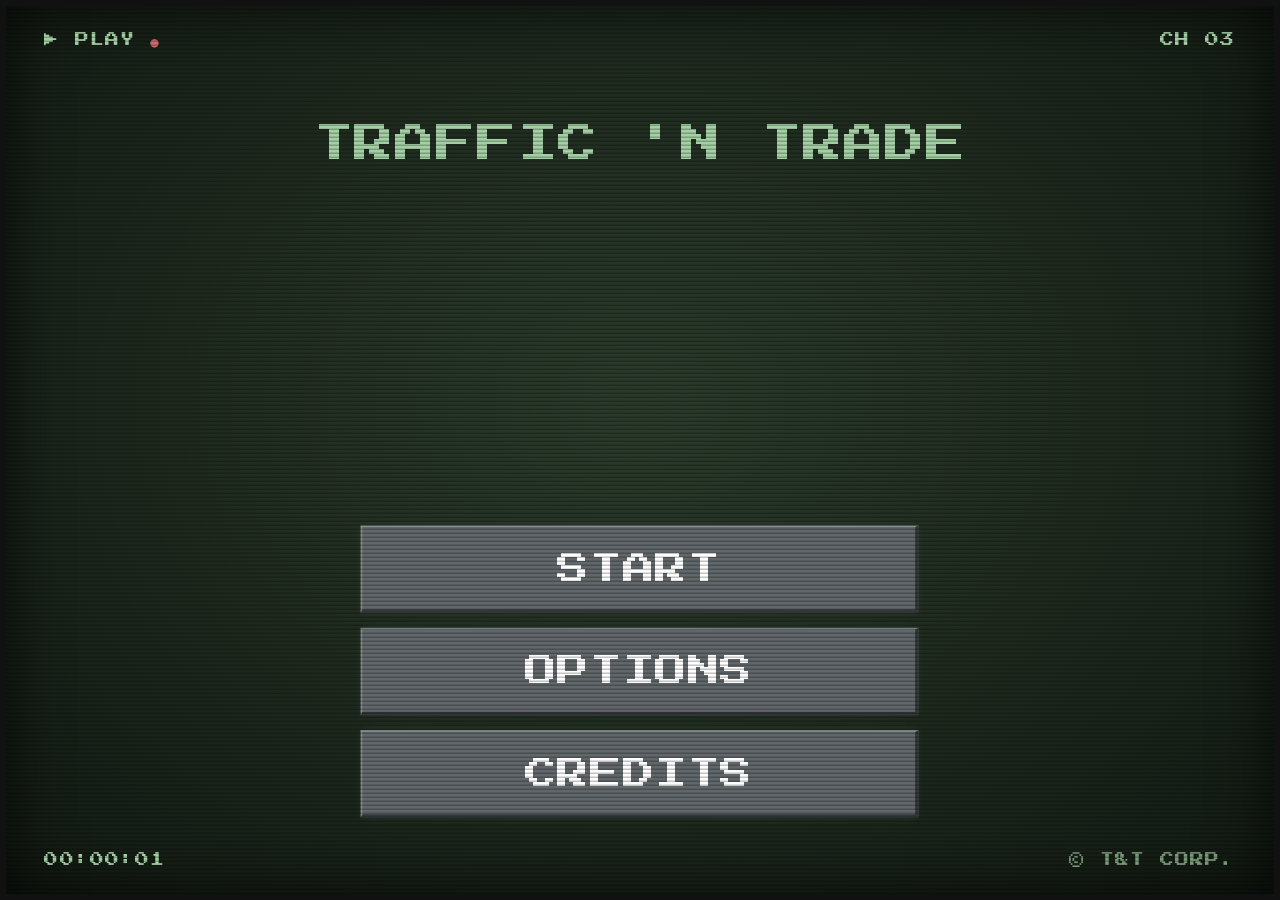
<file: index.html>
<!DOCTYPE html>
<html lang="en">
<head>
  <meta charset="UTF-8">
  <meta name="viewport" content="width=device-width, initial-scale=1">
  <title>Traffic &amp; Trade</title>

  <script>
    try { if (JSON.parse(localStorage.getItem("tt-settings") || "{}").crt === false) document.documentElement.classList.add("no-crt"); } catch (e) {}
    if (sessionStorage.getItem("tt-crt-transition")) document.documentElement.classList.add("crt-entering");
  </script>

  <link rel="preconnect" href="https://fonts.googleapis.com">
  <link rel="preconnect" href="https://fonts.gstatic.com" crossorigin>
  <link href="https://fonts.googleapis.com/css2?family=Press+Start+2P&display=swap" rel="stylesheet">

  <link rel="stylesheet" href="styles/crt.css">
  <link rel="stylesheet" href="styles/main_menu.css">

  <script>
    try {
        var s = JSON.parse(localStorage.getItem("tt-settings") || "{}"), c = document.documentElement.classList;
        if (s.crt === false) c.add("no-crt");
        var weak = !matchMedia("(hover: hover) and (pointer: fine)").matches || (navigator.hardwareConcurrency || 8) <= 4 || (navigator.deviceMemory || 8) <= 4;
        if (s.quality === "low" || (s.quality !== "high" && weak)) c.add("lite");
    } catch (e) {}
    if (sessionStorage.getItem("tt-crt-transition")) document.documentElement.classList.add("crt-entering");
  </script>
</head>
<body>
  <main class="screen">
    <div class="osd osd-top-left">&#9654; PLAY</div>
    <div class="osd osd-top-right">CH 03</div>
    <div class="osd osd-bottom-left"><span id="osd-clock">00:00:00</span></div>
    <div class="osd osd-bottom-right">&copy; T&amp;T CORP.</div>

    <div class="title-container">
      <h1 class="title">TRAFFIC 'N TRADE</h1>
    </div>

    <nav class="menu">
      <a href="game.html">
        <button class="menu-btn btn" type="button">START</button>
      </a>
      <button class="menu-btn options-btn btn" type="button" data-sfx="gear">OPTIONS</button>
      <button class="menu-btn btn credits-btn" type="button">CREDITS</button>
    </nav>

    <!-- moved out of <nav> so it can be a proper centered panel -->
    <div class="options-menu" role="dialog" aria-label="Options">
      <div class="options-head">
        <p>OPTIONS</p>
        <button class="close-menu-btn btn" type="button" data-sfx="gearClose">X</button>
      </div>
      <div id="options-body"></div>
    </div>

    <div class="options-menu credits-menu" role="dialog" aria-label="Credits">
      <div class="options-head">
        <p>CREDITS</p>
        <button class="close-credits-btn close-menu-btn btn" type="button" data-sfx="gearClose">X</button>
      </div>
      <div id="credits-body"></div>
    </div>
  </main>

  <div class="black-overlay"></div>

  <script src="scripts/main_menu.js" type="module"></script>
</body>
</html>
</file>
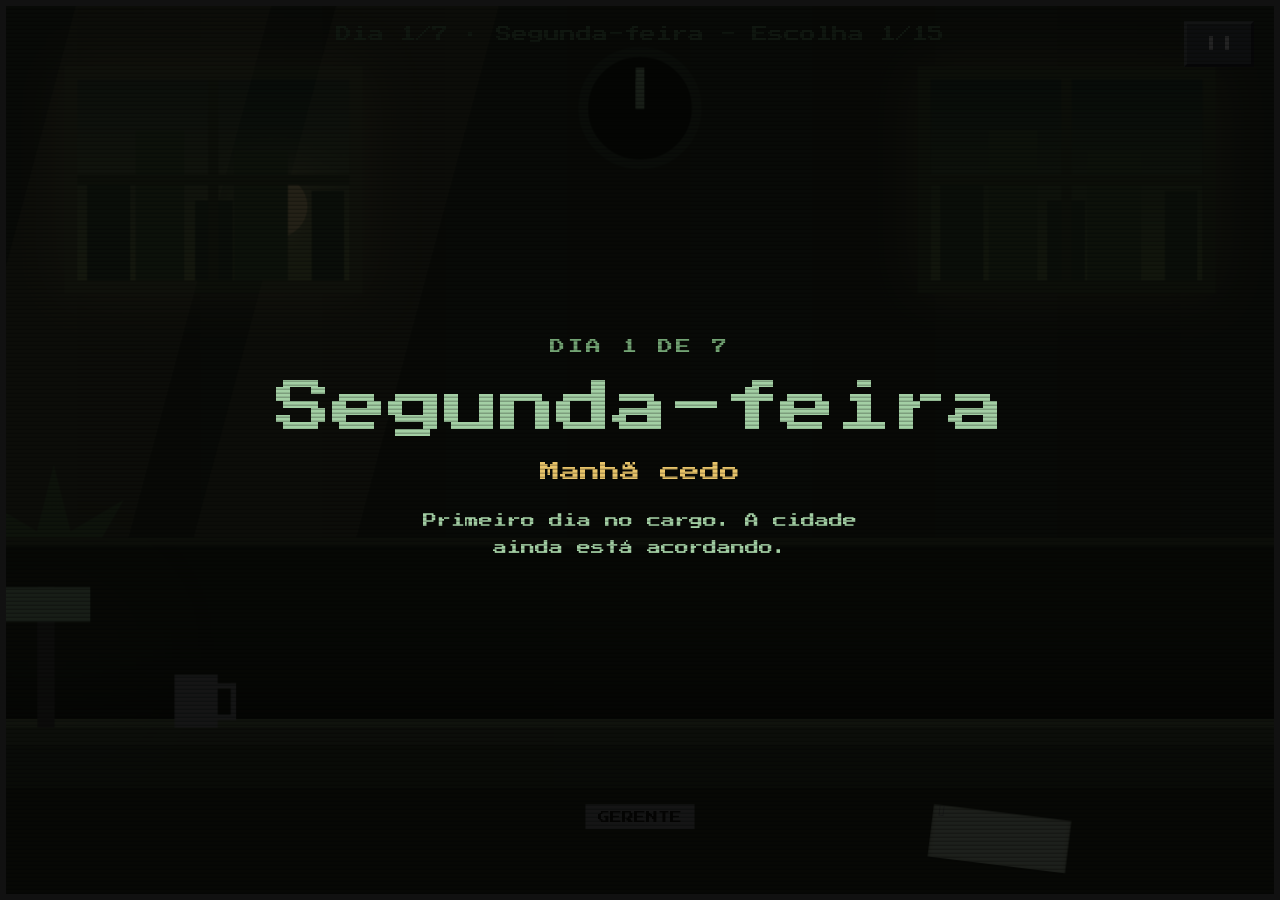
<file: game.html>
<!DOCTYPE html>
<html lang="en">
<head>
    <meta charset="UTF-8">
    <meta name="viewport" content="width=device-width, initial-scale=1.0">
    <title>Traffic 'n Trade</title>

    <!-- applies the saved CRT setting and plays the "zoom out" when arriving from another page; keep it inline and first -->
    <script>
        try { if (JSON.parse(localStorage.getItem("tt-settings") || "{}").crt === false) document.documentElement.classList.add("no-crt"); } catch (e) {}
        if (sessionStorage.getItem("tt-crt-transition")) document.documentElement.classList.add("crt-entering");
    </script>

    <script>
    try {
        var s = JSON.parse(localStorage.getItem("tt-settings") || "{}"), c = document.documentElement.classList;
        if (s.crt === false) c.add("no-crt");
        var weak = !matchMedia("(hover: hover) and (pointer: fine)").matches || (navigator.hardwareConcurrency || 8) <= 4 || (navigator.deviceMemory || 8) <= 4;
        if (s.quality === "low" || (s.quality !== "high" && weak)) c.add("lite");
    } catch (e) {}
    if (sessionStorage.getItem("tt-crt-transition")) document.documentElement.classList.add("crt-entering");
    </script>

    <link rel="preconnect" href="https://fonts.googleapis.com">
    <link rel="preconnect" href="https://fonts.gstatic.com" crossorigin>
    <link href="https://fonts.googleapis.com/css2?family=Press+Start+2P&display=swap" rel="stylesheet">
    <link rel="stylesheet" href="styles/crt.css">
    <link rel="stylesheet" href="styles/game.css">
    <link rel="modulepreload" href="scripts/settings.js">
    <link rel="modulepreload" href="scripts/sfx.js">
    <link rel="modulepreload" href="scripts/fx.js">
    <link rel="modulepreload" href="scripts/options_panel.js">
    <link rel="modulepreload" href="scripts/rules.js">
    <link rel="modulepreload" href="scripts/transition.js">
    <link rel="modulepreload" href="scripts/music.js">
</head>
<body>
    <main class="screen office-screen" id="game-screen" data-theme="office">
        <p class="hud" id="hud"></p>
        <button id="pause-btn" class="btn" type="button">||</button>

        <!-- Everything in .camera moves with the mouse (parallax) -->
        <div class="camera" id="camera">

            <!-- Everything inside .scene zooms/dims when the paper comes to the center -->
            <div class="scene" id="scene">
                <div class="wall">
                    <div class="window"><i class="sky-obj"></i></div>
                    <div class="window w2"></div>
                    <div class="clock"></div>
                    <div class="plant"></div>

                    <!-- theme decorations (shown by data-theme in game.css) -->
                    <div class="decor sunrays"></div>
                    <div class="decor garland"></div>
                    <div class="decor cobweb l"></div>
                    <div class="decor cobweb r"></div>
                    <div class="decor bats"><span></span><span></span><span></span></div>
                    <div class="decor banner">BLACK FRIDAY -70%</div>
                </div>

                <div class="npc" id="npc">
                    <div class="speech" id="speech">
                        <span class="speech-name" id="speech-name"></span>
                        <p class="speech-text" id="speech-text"></p>
                    </div>
                    <div class="npc-sprite">
                        <div class="npc-head"><div class="npc-hair"></div><div class="npc-hat"></div></div>
                        <div class="npc-torso">
                            <div class="npc-tie"></div>
                            <div class="npc-arm left"></div>
                            <div class="npc-arm right"></div>
                        </div>
                        <div class="npc-legs"><span></span><span></span></div>
                    </div>
                </div>

                <div class="desk">
                    <div class="lamp"></div>
                    <div class="mug"></div>
                    <div class="pumpkin"></div>
                    <div class="nameplate">GERENTE</div>
                </div>

                <div class="rain"></div>
                <div class="flash"></div>
            </div>

            <!-- The paper: sits on the desk, then moves to the center -->
            <div class="paper" id="paper">
                <div class="paper-timer" id="paper-timer"><div id="paper-timer-fill"></div></div>
                <div class="paper-content">
                    <h2 class="paper-title" id="paper-title"></h2>
                    <p class="paper-text" id="paper-text"></p>
                    <div class="paper-options">
                        <button class="paper-option" id="opt-A" type="button" disabled>
                            <span class="opt-key">A</span>
                            <span class="opt-text" id="opt-A-text"></span>
                        </button>
                        <button class="paper-option" id="opt-B" type="button" disabled>
                            <span class="opt-key">B</span>
                            <span class="opt-text" id="opt-B-text"></span>
                        </button>
                    </div>
                    <p class="paper-result" id="paper-result"></p>
                </div>
            </div>
        </div>
    </main>

    <script src="scripts/game.js" type="module"></script>
</body>
</html>
</file>
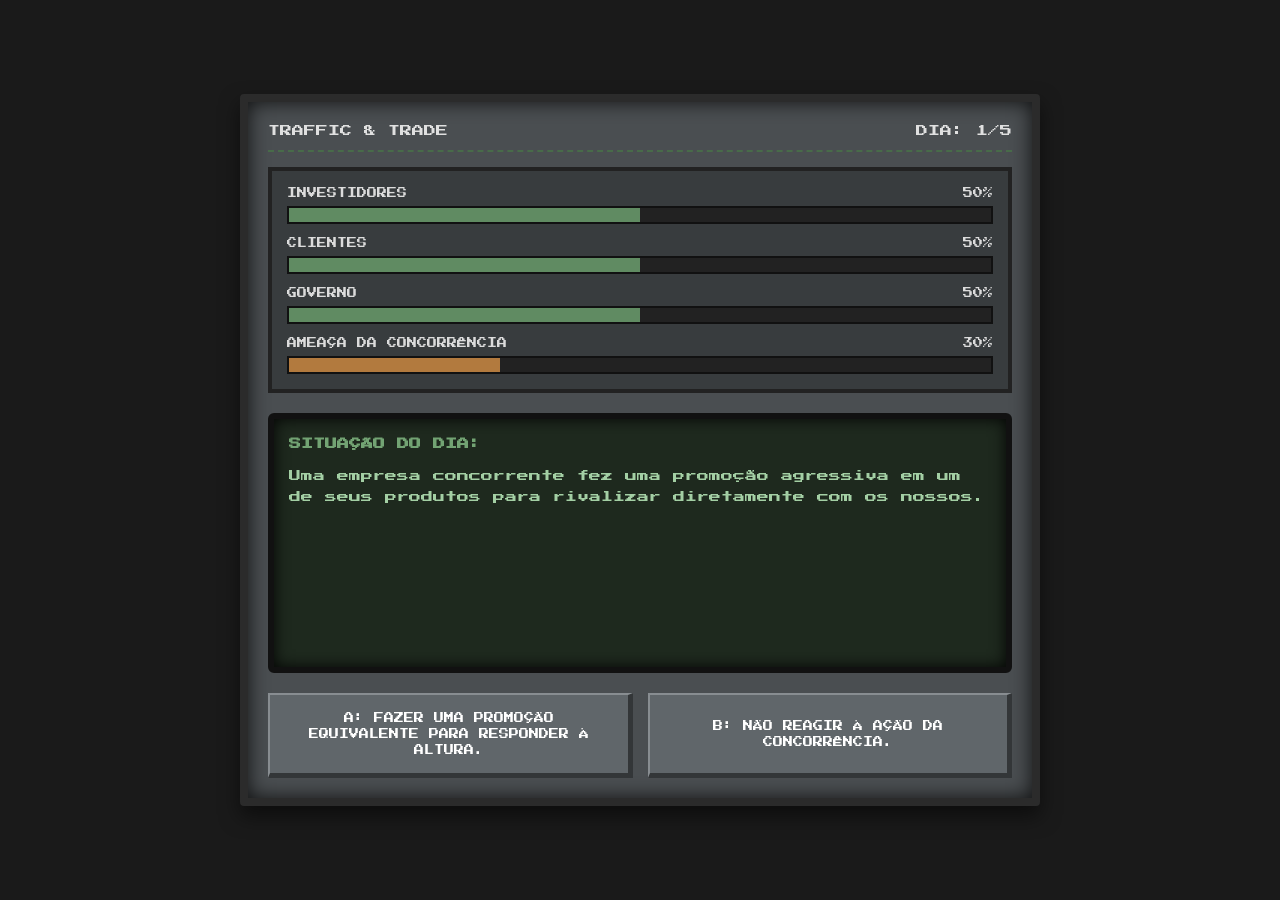
<file: Traffic 'n Trade Prototype/TrafficTrade.html>
<!DOCTYPE html>
<html lang="pt-BR">
<head>
  <meta charset="UTF-8">

  <!-- Essential mobile viewport settings -->
  <meta
    name="viewport"
    content="width=device-width, initial-scale=1.0, maximum-scale=1.0, user-scalable=no, viewport-fit=cover"
  >

  <meta name="theme-color" content="#1a1a1a">

  <title>Traffic & Trade - Protótipo</title>

  <style>
    @import url('https://fonts.googleapis.com/css2?family=Press+Start+2P&display=swap');

    /* =========================================================
       GLOBAL RESET
       ========================================================= */

    * {
      box-sizing: border-box;
      margin: 0;
      padding: 0;
      user-select: none;
      -webkit-user-select: none;
      -webkit-tap-highlight-color: transparent;
    }

    html,
    body {
      width: 100%;
      min-height: 100%;
      overflow-x: hidden;
    }

    body {
      background-color: #1a1a1a;
      color: #e0e0e0;

      font-family:
        'Press Start 2P',
        monospace,
        sans-serif;

      display: flex;
      justify-content: center;
      align-items: center;

      min-height: 100vh;
      min-height: 100dvh;

      padding:
        max(10px, env(safe-area-inset-top))
        max(10px, env(safe-area-inset-right))
        max(10px, env(safe-area-inset-bottom))
        max(10px, env(safe-area-inset-left));

      touch-action: manipulation;
    }


    /* =========================================================
       MAIN GAME MACHINE
       ========================================================= */

    #game-container {
      width: min(800px, 100%);

      background-color: #4a4e51;

      border:
        clamp(4px, 1vw, 8px)
        solid
        #2b2b2b;

      box-shadow:
        inset 0 0 20px rgba(0, 0, 0, 0.8),
        0 10px 20px rgba(0, 0, 0, 0.5);

      padding: clamp(10px, 3vw, 20px);

      border-radius: 4px;

      position: relative;

      /* Prevents content from escaping on small screens */
      overflow: hidden;
    }


    /* =========================================================
       HEADER
       ========================================================= */

    .header-bar {
      display: flex;
      justify-content: space-between;
      align-items: center;

      gap: 10px;

      border-bottom: 2px dashed #486b49;

      padding-bottom: clamp(8px, 2vw, 10px);

      margin-bottom: clamp(10px, 3vw, 15px);

      font-size: clamp(7px, 2vw, 12px);

      line-height: 1.5;

      /* Allows the header to wrap instead of overflow */
      flex-wrap: wrap;
    }

    .header-bar span {
      overflow-wrap: anywhere;
    }


    /* =========================================================
       STATUS PANEL
       ========================================================= */

    .status-panel {
      background: #383c3e;

      border:
        clamp(2px, 0.8vw, 4px)
        solid
        #222;

      padding: clamp(10px, 3vw, 15px);

      margin-bottom: clamp(12px, 3vw, 20px);
    }

    .meter-group {
      margin-bottom: clamp(10px, 2.5vw, 12px);
    }

    .meter-group:last-child {
      margin-bottom: 0;
    }

    .meter-label {
      font-size: clamp(7px, 1.8vw, 10px);

      margin-bottom: 5px;

      display: flex;

      justify-content: space-between;

      align-items: flex-end;

      gap: 8px;

      color: #dcdcdc;

      line-height: 1.5;
    }

    .meter-label span:first-child {
      flex: 1;
      min-width: 0;
      overflow-wrap: anywhere;
    }

    .meter-label span:last-child {
      flex-shrink: 0;
    }

    .meter-bg {
      background-color: #222;

      height: clamp(14px, 4vw, 18px);

      border: 2px solid #111;

      position: relative;

      overflow: hidden;
    }

    .meter-fill {
      height: 100%;

      background-color: #608b62;

      width: 50%;

      transition:
        width 0.3s ease,
        background-color 0.3s ease;
    }


    /* =========================================================
       CRT SCREEN
       ========================================================= */

    .screen {
      background-color: #1e291e;

      border:
        clamp(3px, 1vw, 6px)
        solid
        #111;

      border-radius: 6px;

      padding: clamp(10px, 3vw, 15px);

      color: #72a373;

      box-shadow:
        inset 0 0 15px rgba(0, 0, 0, 0.9);

      margin-bottom: clamp(12px, 3vw, 20px);

      /*
        Flexible height.

        min-height keeps the CRT substantial,
        but it can grow when text is longer.
      */
      min-height: clamp(180px, 35vw, 260px);

      display: flex;
      flex-direction: column;

      justify-content: flex-start;

      overflow: hidden;
    }

    .dialog-text {
      font-size: clamp(9px, 2.2vw, 12px);

      line-height: 1.7;

      color: #a3cfa4;

      width: 100%;

      overflow-wrap: anywhere;

      word-break: normal;
    }

    .dialog-text p {
      margin-bottom: 12px;
    }

    .dialog-text strong {
      color: #72a373;
    }


    /* =========================================================
       DAILY REPORT
       ========================================================= */

    .daily-report {
      background: #111;

      color: #e0e0e0;

      padding: clamp(10px, 3vw, 15px);

      border: 2px solid #555;

      font-size: clamp(8px, 2vw, 10px);

      line-height: 1.7;

      margin-top: 5px;

      overflow-wrap: anywhere;
    }

    .daily-report p {
      margin-bottom: 10px;
    }

    .daily-report p:last-child {
      margin-bottom: 0;
    }


    /* =========================================================
       BUTTON AREA
       ========================================================= */

    .controls {
      display: flex;

      gap: clamp(8px, 3vw, 15px);

      width: 100%;
    }


    /* =========================================================
       TOUCH-FRIENDLY BUTTONS
       ========================================================= */

    .btn {
      flex: 1;

      /*
        Minimum 52px makes the buttons comfortable
        for touch interaction.
      */
      min-height: 52px;

      background: #60666a;

      border: none;

      border-bottom:
        clamp(3px, 1vw, 5px)
        solid
        #333638;

      border-right:
        clamp(3px, 1vw, 5px)
        solid
        #333638;

      border-top: 2px solid #888d91;

      border-left: 2px solid #888d91;

      color: #fff;

      font-family:
        'Press Start 2P',
        monospace;

      padding:
        clamp(10px, 3vw, 15px);

      font-size:
        clamp(8px, 2vw, 10px);

      cursor: pointer;

      text-transform: uppercase;

      line-height: 1.6;

      /*
        Critical for touch devices.
        Prevents the browser from interpreting
        the tap as scrolling/zooming.
      */
      touch-action: manipulation;

      /*
        Prevents text selection while tapping.
      */
      user-select: none;
      -webkit-user-select: none;

      /*
        Removes default mobile button appearance.
      */
      appearance: none;
      -webkit-appearance: none;

      /*
        Better touch response.
      */
      transition:
        background-color 0.08s ease,
        transform 0.08s ease;
    }


    /* Desktop hover only */
    @media (hover: hover) and (pointer: fine) {
      .btn:hover {
        background: #70767b;
      }
    }


    /* Physical/touch press */
    .btn:active {
      background: #4f5458;

      border: none;

      border-top:
        clamp(3px, 1vw, 5px)
        solid
        #333638;

      border-left:
        clamp(3px, 1vw, 5px)
        solid
        #333638;

      transform: translateY(2px);
    }


    /* Keyboard accessibility */
    .btn:focus-visible {
      outline: 3px solid #72a373;
      outline-offset: 2px;
    }


    /* Restart button */
    .btn-restart {
      background: #8b3a3a;

      border-color: #522222;
    }

    @media (hover: hover) and (pointer: fine) {
      .btn-restart:hover {
        background: #9e4343;
      }
    }


    /* =========================================================
       HIDDEN
       ========================================================= */

    .hidden {
      display: none !important;
    }


    /* =========================================================
       SMALL PHONES
       ========================================================= */

    @media (max-width: 420px) {

      body {
        align-items: flex-start;

        padding-top:
          max(8px, env(safe-area-inset-top));
      }

      #game-container {
        width: 100%;

        border-width: 4px;

        padding: 9px;

        border-radius: 2px;
      }

      .header-bar {
        font-size: 7px;

        gap: 6px;
      }

      .status-panel {
        padding: 9px;
      }

      .meter-label {
        font-size: 7px;
      }

      .meter-bg {
        height: 14px;
      }

      .screen {
        min-height: 200px;

        padding: 10px;
      }

      .dialog-text {
        font-size: 9px;

        line-height: 1.65;
      }

      /*
        Stack decision buttons vertically on
        very narrow phones.
      */
      #controls-decision {
        flex-direction: column;
      }

      .controls {
        gap: 9px;
      }

      .btn {
        width: 100%;

        min-height: 56px;

        font-size: 8px;

        padding: 12px 9px;
      }
    }


    /* =========================================================
       VERY SMALL PHONES
       ========================================================= */

    @media (max-width: 340px) {

      #game-container {
        padding: 7px;
      }

      .header-bar {
        font-size: 6px;
      }

      .meter-label {
        font-size: 6px;
      }

      .dialog-text {
        font-size: 8px;
      }

      .daily-report {
        font-size: 7px;
      }

      .btn {
        font-size: 7px;

        min-height: 54px;
      }
    }


    /* =========================================================
       LANDSCAPE PHONES
       ========================================================= */

    @media (orientation: landscape) and (max-height: 600px) {

      body {
        align-items: flex-start;

        padding-top:
          max(6px, env(safe-area-inset-top));

        padding-bottom:
          max(6px, env(safe-area-inset-bottom));
      }

      #game-container {
        margin: 6px auto;

        padding: 10px;
      }

      .screen {
        /*
          Don't let the CRT consume the entire
          vertical screen in landscape mode.
        */
        min-height: 130px;

        max-height: 42vh;

        overflow-y: auto;
      }

      .status-panel {
        padding: 9px;

        margin-bottom: 10px;
      }

      .meter-group {
        margin-bottom: 7px;
      }

      .screen {
        margin-bottom: 10px;
      }

      .btn {
        min-height: 48px;

        padding: 8px;
      }
    }


    /* =========================================================
       TABLETS / LARGER TOUCH DEVICES
       ========================================================= */

    @media (min-width: 601px) and (pointer: coarse) {

      .btn {
        min-height: 58px;

        font-size: 11px;
      }

      .dialog-text {
        font-size: 13px;
      }
    }


    /* =========================================================
       REDUCED MOTION
       ========================================================= */

    @media (prefers-reduced-motion: reduce) {

      .meter-fill,
      .btn {
        transition: none;
      }
    }

  </style>
</head>

<body>

  <main id="game-container">

    <!-- =====================================================
         HEADER
         ===================================================== -->

    <header class="header-bar">
      <span>TRAFFIC &amp; TRADE</span>
      <span id="day-display">DIA: 1/5</span>
    </header>


    <!-- =====================================================
         STATUS PANEL
         ===================================================== -->

    <section class="status-panel">

      <div class="meter-group">

        <div class="meter-label">
          <span>INVESTIDORES</span>
          <span id="val-investors">50%</span>
        </div>

        <div class="meter-bg">
          <div
            id="bar-investors"
            class="meter-fill"
          ></div>
        </div>

      </div>


      <div class="meter-group">

        <div class="meter-label">
          <span>CLIENTES</span>
          <span id="val-clients">50%</span>
        </div>

        <div class="meter-bg">
          <div
            id="bar-clients"
            class="meter-fill"
          ></div>
        </div>

      </div>


      <div class="meter-group">

        <div class="meter-label">
          <span>GOVERNO</span>
          <span id="val-gov">50%</span>
        </div>

        <div class="meter-bg">
          <div
            id="bar-gov"
            class="meter-fill"
          ></div>
        </div>

      </div>


      <div class="meter-group">

        <div class="meter-label">
          <span>AMEAÇA DA CONCORRÊNCIA</span>
          <span id="val-rival">30%</span>
        </div>

        <div class="meter-bg">
          <div
            id="bar-rival"
            class="meter-fill"
            style="background-color: #b27a3e;"
          ></div>
        </div>

      </div>

    </section>


    <!-- =====================================================
         CRT SCREEN
         ===================================================== -->

    <section class="screen">

      <div
        id="screen-content"
        class="dialog-text"
      >
        Carregando terminal de gestão...
      </div>

    </section>


    <!-- =====================================================
         DECISION BUTTONS
         ===================================================== -->

    <div
      id="controls-decision"
      class="controls"
    >

      <button
        id="btn-a"
        class="btn"
        type="button"
        aria-label="Escolher opção A"
      >
        Opção A
      </button>

      <button
        id="btn-b"
        class="btn"
        type="button"
        aria-label="Escolher opção B"
      >
        Opção B
      </button>

    </div>


    <!-- =====================================================
         NEXT BUTTON
         ===================================================== -->

    <div
      id="controls-next"
      class="controls hidden"
    >

      <button
        id="btn-next"
        class="btn"
        type="button"
      >
        Continuar Turno
      </button>

    </div>


    <!-- =====================================================
         RESTART BUTTON
         ===================================================== -->

    <div
      id="controls-restart"
      class="controls hidden"
    >

      <button
        id="btn-restart"
        class="btn btn-restart"
        type="button"
      >
        Tentar Novamente (Nova Run)
      </button>

    </div>

  </main>


  <script>

    /* =========================================================
       GAME STATE
       ========================================================= */

    let day = 1;

    const maxDays = 5;

    let state = {
      investors: 50,
      clients: 50,
      gov: 50,
      rival: 30
    };

    let currentEvent = null;


    /* =========================================================
       EVENTS
       ========================================================= */

    const events = [

      {
        day: 1,

        situation:
          "Uma empresa concorrente fez uma promoção agressiva em um de seus produtos para rivalizar diretamente com os nossos.",

        optA:
          "A: Fazer uma promoção equivalente para responder à altura.",

        optB:
          "B: Não reagir à ação da concorrência.",

        resA: {
          text:
            "Seu produto vende mais, mas você não consegue atender à demanda. A concorrência absorveu os clientes insatisfeitos.",

          changes: {
            investors: -10,
            clients: -10,
            gov: 0,
            rival: 20
          }
        },

        resB: {
          text:
            "As vendas caem momentaneamente, mas a concorrência não suporta a alta demanda. Seu produto permanece como o favorito.",

          changes: {
            investors: 10,
            clients: 15,
            gov: 0,
            rival: -10
          }
        }
      },


      {
        day: 2,

        situation:
          "A prefeitura exige novas adequações ambientais e fiscais na linha de produção da empresa.",

        optA:
          "A: Adequar-se imediatamente assumindo os custos operacionais.",

        optB:
          "B: Recorrer judicialmente para adiar o cumprimento da exigência.",

        resA: {
          text:
            "O Governo aprova a conduta e o público valoriza a responsabilidade, mas os investidores reclamam da margem de lucro.",

          changes: {
            investors: -15,
            clients: 10,
            gov: 25,
            rival: 0
          }
        },

        resB: {
          text:
            "Economia imediata de caixa. Porém, sanções governamentais parciais mancham a imagem da marca.",

          changes: {
            investors: 15,
            clients: -15,
            gov: -25,
            rival: 10
          }
        }
      },


      {
        day: 3,

        situation:
          "Surgiu uma denúncia sobre condições inadequadas de trabalho na fábrica (resquícios da gestão anterior).",

        optA:
          "A: Investir pesado na melhoria das instalações e auditoria externa.",

        optB:
          "B: Emitir uma nota pública de negação e focar em propaganda.",

        resA: {
          text:
            "Ação rápida estanca a crise com o Governo e Clientes, mas os Investidores consideram o gasto excessivo.",

          changes: {
            investors: -20,
            clients: 20,
            gov: 15,
            rival: -10
          }
        },

        resB: {
          text:
            "Investidores aprovam a contenção de despesas, mas vazamentos na mídia corroem a confiança dos clientes e atraem fiscalização.",

          changes: {
            investors: 10,
            clients: -25,
            gov: -20,
            rival: 15
          }
        }
      },


      {
        day: 4,

        situation:
          "A concorrência lançou uma campanha agressiva tentando captar seus principais clientes institucionais.",

        optA:
          "A: Reduzir preços corporativos e oferecer bônus de fidelidade.",

        optB:
          "B: Manter os preços e investir no atendimento exclusivo ao cliente.",

        resA: {
          text:
            "Você retém os clientes, mas a margem de lucro cai drasticamente gerando atrito com investidores.",

          changes: {
            investors: -15,
            clients: 15,
            gov: 0,
            rival: -15
          }
        },

        resB: {
          text:
            "Alguns clientes migram para a concorrência, mas a margem financeira mantida agrada o conselho de investidores.",

          changes: {
            investors: 15,
            clients: -10,
            gov: 0,
            rival: 15
          }
        }
      },


      {
        day: 5,

        situation:
          "Fim do ano fiscal. Um grande fundo de investimento oferece aporte financeiro extra em troca de demissões em massa.",

        optA:
          "A: Aceitar o aporte e cortar custos trabalhistas.",

        optB:
          "B: Recusar a oferta e focar em crescimento orgânico sustentável.",

        resA: {
          text:
            "Aporte garantido e investidores eufóricos. Contudo, o governo e os consumidores penalizam fortemente a conduta moral da empresa.",

          changes: {
            investors: 30,
            clients: -25,
            gov: -20,
            rival: 10
          }
        },

        resB: {
          text:
            "A empresa mantém estabilidade social e apoio público, sacrificando o ganho financeiro rápido.",

          changes: {
            investors: -15,
            clients: 20,
            gov: 15,
            rival: -10
          }
        }
      }

    ];


    /* =========================================================
       UTILITY
       ========================================================= */

    function clamp(value, min = 0, max = 100) {
      return Math.max(min, Math.min(max, value));
    }


    /* =========================================================
       INITIALIZE GAME
       ========================================================= */

    function initGame() {

      day = 1;

      state = {
        investors: 50,
        clients: 50,
        gov: 50,
        rival: 30
      };

      document
        .getElementById("controls-restart")
        .classList.add("hidden");

      document
        .getElementById("controls-next")
        .classList.add("hidden");

      document
        .getElementById("controls-decision")
        .classList.remove("hidden");

      updateUI();

      loadDay();
    }


    /* =========================================================
       UPDATE UI
       ========================================================= */

    function updateUI() {

      document.getElementById("day-display").textContent =
        `DIA: ${day}/${maxDays}`;


      state.investors = clamp(state.investors);
      state.clients = clamp(state.clients);
      state.gov = clamp(state.gov);
      state.rival = clamp(state.rival);


      document.getElementById("val-investors").textContent =
        `${state.investors}%`;

      document.getElementById("bar-investors").style.width =
        `${state.investors}%`;


      document.getElementById("val-clients").textContent =
        `${state.clients}%`;

      document.getElementById("bar-clients").style.width =
        `${state.clients}%`;


      document.getElementById("val-gov").textContent =
        `${state.gov}%`;

      document.getElementById("bar-gov").style.width =
        `${state.gov}%`;


      document.getElementById("val-rival").textContent =
        `${state.rival}%`;

      document.getElementById("bar-rival").style.width =
        `${state.rival}%`;
    }


    /* =========================================================
       LOAD CURRENT DAY
       ========================================================= */

    function loadDay() {

      currentEvent = events[day - 1];

      const screen =
        document.getElementById("screen-content");


      screen.innerHTML = `
        <p>
          <strong>SITUAÇÃO DO DIA:</strong>
        </p>

        <p>
          ${currentEvent.situation}
        </p>
      `;


      document.getElementById("btn-a").textContent =
        currentEvent.optA;

      document.getElementById("btn-b").textContent =
        currentEvent.optB;


      document
        .getElementById("controls-decision")
        .classList.remove("hidden");

      document
        .getElementById("controls-next")
        .classList.add("hidden");
    }


    /* =========================================================
       MAKE CHOICE
       ========================================================= */

    function makeChoice(option) {

      if (!currentEvent) {
        return;
      }


      const result =
        option === "A"
          ? currentEvent.resA
          : currentEvent.resB;


      state.investors += result.changes.investors;

      state.clients += result.changes.clients;

      state.gov += result.changes.gov;

      state.rival += result.changes.rival;


      updateUI();


      const screen =
        document.getElementById("screen-content");


      screen.innerHTML = `
        <p>
          <strong>CONSEQUÊNCIA DA DECISÃO:</strong>
        </p>

        <p>
          ${result.text}
        </p>
      `;


      document
        .getElementById("controls-decision")
        .classList.add("hidden");


      if (checkGameOver()) {
        return;
      }


      document
        .getElementById("controls-next")
        .classList.remove("hidden");
    }


    /* =========================================================
       GAME OVER
       ========================================================= */

    function checkGameOver() {

      let failReason = "";


      if (state.investors <= 0) {

        failReason =
          "Os Investidores perderam a confiança total e retiraram o capital. Você foi demitido!";

      } else if (state.clients <= 0) {

        failReason =
          "A base de Clientes abandonou a empresa. Sem receita, você foi demitido!";

      } else if (state.gov <= 0) {

        failReason =
          "O Governo interditou a empresa por irregularidades gravíssimas. Você foi demitido!";

      } else if (state.rival >= 100) {

        failReason =
          "A Concorrência dominou completamente o mercado e faliu sua empresa. Você foi demitido!";
      }


      if (failReason) {

        const screen =
          document.getElementById("screen-content");


        screen.innerHTML = `
          <div
            class="daily-report"
            style="border-color: #a84343;"
          >

            <p style="color: #ff6b6b;">
              <strong>
                OVERVIEW DIÁRIO: FALHA DE GESTÃO
              </strong>
            </p>

            <p>
              ${failReason}
            </p>

            <p>
              Fim da run. Analise suas escolhas e tente novamente.
            </p>

          </div>
        `;


        document
          .getElementById("controls-decision")
          .classList.add("hidden");

        document
          .getElementById("controls-next")
          .classList.add("hidden");

        document
          .getElementById("controls-restart")
          .classList.remove("hidden");


        return true;
      }


      return false;
    }


    /* =========================================================
       NEXT STEP
       ========================================================= */

    function nextStep() {

      if (day < maxDays) {

        day++;

        updateUI();

        loadDay();

        return;
      }


      /* =====================================================
         FINAL VICTORY
         ===================================================== */

      const screen =
        document.getElementById("screen-content");


      screen.innerHTML = `
        <div
          class="daily-report"
          style="border-color: #72a373;"
        >

          <p style="color: #72a373;">
            <strong>
              RESULTADO FINAL DA RUN: SUCESSO!
            </strong>
          </p>

          <p>
            Você equilibrou com maestria os pilares da empresa
            (Investidores, Clientes e Governo) e manteve a
            Concorrência sob controle.
          </p>

          <p>
            Sua gestão foi aprovada e você consolidou sua vaga na cidade!
          </p>

        </div>
      `;


      document
        .getElementById("controls-next")
        .classList.add("hidden");

      document
        .getElementById("controls-decision")
        .classList.add("hidden");

      document
        .getElementById("controls-restart")
        .classList.remove("hidden");
    }


    /* =========================================================
       TOUCH / CLICK INPUT
       =========================================================

       We use pointer events instead of relying exclusively
       on mouse events.

       This works with:
       - iPhone
       - Android
       - tablets
       - mouse
       - trackpads
       - stylus
    */

    function handlePointerPress(event) {

      /*
        Ignore secondary mouse buttons.
      */
      if (
        event.pointerType === "mouse" &&
        event.button !== 0
      ) {
        return;
      }


      const target =
        event.currentTarget;


      /*
        Small visual feedback.
      */
      target.classList.add("pressed");


      /*
        Remove visual state immediately.
      */
      setTimeout(() => {
        target.classList.remove("pressed");
      }, 100);
    }


    /* =========================================================
       BUTTON EVENTS
       ========================================================= */

    document
      .getElementById("btn-a")
      .addEventListener("click", () => {
        makeChoice("A");
      });


    document
      .getElementById("btn-b")
      .addEventListener("click", () => {
        makeChoice("B");
      });


    document
      .getElementById("btn-next")
      .addEventListener("click", () => {
        nextStep();
      });


    document
      .getElementById("btn-restart")
      .addEventListener("click", () => {
        initGame();
      });


    /*
      Pointer events provide better compatibility with
      touch screens and stylus input.

      The actual action remains on "click" so we don't
      accidentally execute a decision twice.
    */

    document
      .querySelectorAll(".btn")
      .forEach((button) => {

        button.addEventListener(
          "pointerdown",
          handlePointerPress
        );

      });


    /* =========================================================
       EXTRA TOUCH SAFETY
       ========================================================= */

    /*
      Prevent accidental context menu on long press.
    */
    document.addEventListener(
      "contextmenu",
      (event) => {
        if (
          event.target.closest(".btn")
        ) {
          event.preventDefault();
        }
      }
    );


    /*
      Prevent accidental double-tap zoom on buttons.
    */
    document
      .querySelectorAll(".btn")
      .forEach((button) => {

        button.addEventListener(
          "touchend",
          (event) => {
            event.preventDefault();

            /*
              Trigger the normal click manually.
              This keeps behavior consistent on
              older mobile browsers.
            */
            button.click();
          },
          {
            passive: false
          }
        );

      });


    /* =========================================================
       START GAME
       ========================================================= */

    window.addEventListener(
      "DOMContentLoaded",
      initGame
    );

  </script>

</body>
</html>
</file>
<file: styles/crt.css>
:root {
  --bg: #1e291e;
  --btn: #60666a;
  --ink: #a3cfa4;
  --ink-dim: #72a373;
  --frame: #1a1a1a;
  --panel: #383c3e;
  --bevel-light: #888d91;
  --bevel-dark: #333638;
  --danger: #8b3a3a;
}

* {
  box-sizing: border-box;
  margin: 0;
  padding: 0;
}

html,
body {
  height: 100%;
  background: var(--frame);
}

body {
  font-family: "Press Start 2P", monospace;
  color: var(--ink);
  -webkit-font-smoothing: none;
  font-smooth: never;
}

.screen {
  position: relative;
  width: 100%;
  min-height: 100vh;
  background: radial-gradient(ellipse at 50% 45%, #2a3a2a 0%, var(--bg) 55%, #121a12 100%);
  border: clamp(3px, 1vw, 6px) solid #111;
  border-radius: 10px;
  box-shadow:
    inset 0 0 15px rgba(0, 0, 0, 0.9),
    inset 0 0 140px rgba(0, 0, 0, 0.65);
  overflow: hidden;
  text-shadow: 0 0 6px rgba(114, 163, 115, 0.55);
}

.screen::before {
  content: "";
  position: absolute;
  inset: 0;
  z-index: 50;
  pointer-events: none;
  background:
    url("data:image/svg+xml;utf8,<svg xmlns='http://www.w3.org/2000/svg' width='160' height='160'><filter id='n'><feTurbulence type='fractalNoise' baseFrequency='.9' numOctaves='2' stitchTiles='stitch'/><feColorMatrix values='0 0 0 0 .6  0 0 0 0 .85  0 0 0 0 .6  0 0 0 .09 0'/></filter><rect width='100%' height='100%' filter='url(%23n)'/></svg>"),
    repeating-linear-gradient(
      to bottom,
      rgba(0, 0, 0, 0) 0,
      rgba(0, 0, 0, 0) 2px,
      rgba(0, 0, 0, 0.24) 3px,
      rgba(0, 0, 0, 0.24) 4px
    );
  animation: crt-flicker 0.18s steps(2) infinite;
}

.screen::after {
  content: "";
  position: absolute;
  left: 0;
  right: 0;
  top: -20%;
  height: 18%;
  z-index: 51;
  pointer-events: none;
  background: linear-gradient(to bottom, transparent, rgba(163, 207, 164, 0.09), transparent);
  animation: crt-roll 6s linear infinite;
}

@keyframes crt-flicker {
  0%   { opacity: 0.93; }
  50%  { opacity: 1; }
  100% { opacity: 0.96; }
}

@keyframes crt-roll {
  from { transform: translateY(0); }
  to   { transform: translateY(700%); }
}

@keyframes blink {
  50% { opacity: 0; }
}

@keyframes boot-in {
  from { opacity: 0; clip-path: inset(0 100% 0 0); }
  to   { opacity: 1; clip-path: inset(0 0 0 0); }
}

html.crt-leaving,
html.crt-entering {
  overflow: hidden;
}

html.crt-leaving .screen {
  pointer-events: none;
  animation: crt-zoom-in 0.62s cubic-bezier(0.55, 0, 0.85, 0.3) forwards;
}

html.crt-entering .screen {
  animation: crt-zoom-out 0.9s cubic-bezier(0.15, 0.7, 0.2, 1) both;
}

@keyframes crt-zoom-in {
  0%   { transform: scale(1);          filter: brightness(1) blur(0);   opacity: 1; }
  60%  { transform: scale(1.9);        filter: brightness(1.8) blur(1px); opacity: 1; }
  100% { transform: scale(3.2, 0.05);  filter: brightness(5) blur(3px); opacity: 0; }
}

@keyframes crt-zoom-out {
  0%   { transform: scale(3.2, 0.05);  filter: brightness(5) blur(3px); opacity: 0; }
  35%  { transform: scale(1.9);        filter: brightness(1.8) blur(1px); opacity: 1; }
  100% { transform: scale(1);          filter: brightness(1) blur(0);   opacity: 1; }
}

@media (prefers-reduced-motion: reduce) {
  .screen::before,
  .screen::after {
    animation: none;
  }
  html.crt-leaving .screen,
  html.crt-entering .screen {
    animation: none;
  }
}

/* ============ Settings switches (CRT / flicker) ============ */
html.no-flicker .screen::before,
html.no-flicker .screen::after {
  animation: none;
}

html.no-crt .screen::before,
html.no-crt .screen::after {
  display: none;
}

html.no-crt .screen {
  border-radius: 0;
  box-shadow: none;
}

html.no-crt .screen,
html.no-crt .screen *,
html.no-crt .screen *::before,
html.no-crt .screen *::after {
  text-shadow: none !important;
}

/* with the CRT off, page changes are a plain fade */
html.no-crt.crt-leaving .screen { animation: plain-fade-out 0.62s ease forwards; }
html.no-crt.crt-entering .screen { animation: plain-fade-in 0.9s ease both; }

@keyframes plain-fade-out { to { opacity: 0; } }
@keyframes plain-fade-in { from { opacity: 0; } }

/* ============ Custom cursor (sprites are drawn in scripts/fx.js) ============ */
html.custom-cursor,
html.custom-cursor * {
  cursor: none !important;
}

.tt-cursor {
  position: fixed;
  left: 0;
  top: 0;
  width: 32px;
  height: 32px;
  z-index: 100000;
  pointer-events: none;
  background-repeat: no-repeat;
  background-size: 100% 100%;
  image-rendering: pixelated;
  opacity: 0;
  will-change: transform;
}

.tt-cursor-shadow {
  z-index: 99999;
  filter: brightness(0) blur(1px);
}

html:not(.custom-cursor) .tt-cursor { display: none; }
html.custom-cursor .tt-cursor.visible { opacity: 1; }
html.custom-cursor .tt-cursor-shadow.visible { opacity: 0.4; }

/* ============ Options panel (shared by menu and pause screen) ============ */
.opt-row {
  display: flex;
  align-items: center;
  justify-content: space-between;
  gap: 16px;
  padding: 14px 4px;
  border-bottom: 2px dashed rgba(163, 207, 164, 0.18);
  font-size: clamp(8px, 1.3vw, 13px);
  line-height: 1.6;
  text-align: left;
}

.opt-label { flex: 1 1 auto; }

.opt-row input[type="range"] {
  flex: 0 1 42%;
  accent-color: var(--ink-dim);
}

.opt-value {
  flex: none;
  width: 4.5em;
  text-align: right;
}

.opt-toggle {
  flex: none;
  min-width: 9em;
  padding: 10px 14px;
  background: var(--btn);
  color: #fff;
  border-style: solid;
  border-width: 2px 4px 4px 2px;
  border-color: var(--bevel-light) var(--bevel-dark) var(--bevel-dark) var(--bevel-light);
  border-radius: 0;
  font: inherit;
  letter-spacing: 0.02em;
  cursor: pointer;
}

.opt-toggle:hover,
.opt-toggle:focus-visible {
  background: #70767b;
  outline: none;
}

.opt-toggle[aria-pressed="false"] {
  background: #484d50;
  color: #9aa3a0;
}

.opt-toggle:active {
  border-width: 4px 0 0 4px;
  border-color: var(--bevel-dark);
}

.opt-reset {
  display: block;
  width: 100%;
  margin-top: 22px;
  background: var(--danger);
}

@media (prefers-reduced-motion: reduce) {
  .tt-cursor-shadow { transition: none; }
}

/* =====================================================================
   PERFORMANCE PASS - append to the very end of crt.css
   ===================================================================== */

/* page-change zoom: transform + opacity only (the old version also animated blur) */
html.crt-leaving .screen,
html.crt-entering .screen { will-change: transform, opacity; }

@keyframes crt-zoom-in {
  0%   { transform: scale(1);         opacity: 1; }
  60%  { transform: scale(1.9);       opacity: 1; }
  100% { transform: scale(3.2, 0.05); opacity: 0; }
}

@keyframes crt-zoom-out {
  0%   { transform: scale(3.2, 0.05); opacity: 0; }
  35%  { transform: scale(1.9);       opacity: 1; }
  100% { transform: scale(1);         opacity: 1; }
}

/* desktop only: the brightness flash comes back (cheap, unlike blur) */
@keyframes crt-zoom-in-bright {
  0%   { transform: scale(1);         filter: brightness(1);   opacity: 1; }
  60%  { transform: scale(1.9);       filter: brightness(1.8); opacity: 1; }
  100% { transform: scale(3.2, 0.05); filter: brightness(5);   opacity: 0; }
}

@keyframes crt-zoom-out-bright {
  0%   { transform: scale(3.2, 0.05); filter: brightness(5);   opacity: 0; }
  35%  { transform: scale(1.9);       filter: brightness(1.8); opacity: 1; }
  100% { transform: scale(1);         filter: brightness(1);   opacity: 1; }
}

@media (prefers-reduced-motion: no-preference) {
  html:not(.lite):not(.no-crt).crt-leaving .screen  { animation-name: crt-zoom-in-bright; }
  html:not(.lite):not(.no-crt).crt-entering .screen { animation-name: crt-zoom-out-bright; }
}

/* LITE graphics: no glow, no noise, no rolling bar, square corners */
html.lite:not(.no-crt) .screen {
  border-radius: 0;
  box-shadow: inset 0 0 60px rgba(0, 0, 0, 0.7);
}

html.lite .screen,
html.lite .screen *,
html.lite .screen *::before,
html.lite .screen *::after { text-shadow: none !important; }

html.lite .screen::before {
  animation: none;
  background: repeating-linear-gradient(
    to bottom,
    rgba(0, 0, 0, 0) 0,
    rgba(0, 0, 0, 0) 2px,
    rgba(0, 0, 0, 0.24) 3px,
    rgba(0, 0, 0, 0.24) 4px
  );
}

html.lite .screen::after { display: none; }

/* phones: no 300ms tap delay, no pull-to-refresh, no grey tap flash */
html { touch-action: manipulation; -webkit-tap-highlight-color: transparent; }
html, body { overscroll-behavior: none; }
</file>
<file: styles/main_menu.css>
/* requires styles/crt.css to be loaded first */

.screen {
  display: flex;
  flex-direction: column;
  align-items: center;
  justify-content: space-between;
  padding: 12vh 0 0;
}

/* ---------- On-screen display ---------- */
.osd {
  position: absolute;
  z-index: 5;
  font-size: clamp(8px, 1.2vw, 14px);
  letter-spacing: 0.08em;
  color: var(--ink);
  text-shadow: 0 0 8px rgba(163, 207, 164, 0.7);
  pointer-events: none;
}

.osd-top-left     { top: 3vh;    left: 3vw; }
.osd-top-right    { top: 3vh;    right: 3vw; }
.osd-bottom-left  { bottom: 3vh; left: 3vw; }
.osd-bottom-right { bottom: 3vh; right: 3vw; opacity: 0.7; }

.osd-top-left::after {
  content: " \25CF";
  color: #c96a6a;
  animation: blink 1.2s steps(1) infinite;
}

/* ---------- Title ---------- */
.title-container {
  animation: title-rotation 1s ease-in-out infinite alternate;
}

.title {
  font-size: clamp(18px, 3.4vw, 40px);
  font-weight: normal;
  letter-spacing: 0.02em;
  line-height: 1.5;
  text-align: center;
  white-space: nowrap;
  color: var(--ink);
  text-shadow:
    -2px 0 rgba(255, 70, 70, 0.4),
    2px 0 rgba(70, 140, 255, 0.4),
    0 0 12px rgba(114, 163, 115, 0.7);
  transition: transform 0.3s ease-in-out;
  cursor: default;
  animation:
    title-scaling 0.65s ease-in-out infinite alternate,
    title-glitch 5s steps(1) infinite,
    boot-in 0.9s steps(9) backwards;
}

.title:hover {
  transform: scale(1.2);
}

/* ---------- Menu ---------- */
.menu {
  width: min(55%, 704px);
  display: flex;
  flex-direction: column;
  gap: 19px;
  margin-bottom: 40px;
  transform: scale(0.8);
  position: relative;
  z-index: 15;
}

/* buttons "boot up" one after another */
.menu > :nth-child(1) { animation: boot-in 0.5s steps(6) 0.6s backwards; }
.menu > :nth-child(2) { animation: boot-in 0.5s steps(6) 0.8s backwards; }
.menu > :nth-child(3) { animation: boot-in 0.5s steps(6) 1s backwards; }

.menu-btn {
  position: relative;
  width: 100%;
  height: 109px;
  background: var(--btn);
  color: #fff;
  border-style: solid;
  border-width: 2px 4px 4px 2px;
  border-color: var(--bevel-light) var(--bevel-dark) var(--bevel-dark) var(--bevel-light);
  border-radius: 0;
  font-family: inherit;
  font-size: clamp(18px, 3.4vw, 40px);
  letter-spacing: 0.02em;
  line-height: 1.6;
  text-transform: uppercase;
  text-shadow: 0 0 8px rgba(255, 255, 255, 0.35);
  box-shadow: 0 0 12px rgba(163, 207, 164, 0.08);
  cursor: pointer;
  transition: transform 0.3s ease, background-color 0.1s ease, box-shadow 0.3s ease;
}

.menu-btn:hover,
.menu-btn:focus-visible {
  background: #70767b;
  color: #fff;
  outline: none;
  transform: scale(1.05);
  box-shadow: 0 0 22px rgba(163, 207, 164, 0.4);
}

.menu-btn:hover::before,
.menu-btn:focus-visible::before {
  content: "> ";
}

.menu-btn:hover::after,
.menu-btn:focus-visible::after {
  content: "_";
  animation: blink 0.8s steps(1) infinite;
}

.menu-btn:focus-visible {
  outline: 3px solid var(--ink-dim);
  outline-offset: 3px;
}

.menu-btn:active {
  background: #4f5458;
  border-width: 4px 0 0 4px;
  border-color: var(--bevel-dark);
}

@media (max-width: 600px) {
  .menu { width: 80%; }
  .menu-btn { height: 72px; }
}

@keyframes title-rotation {
  from { transform: rotate(6deg); }
  to   { transform: rotate(-6deg); }
}

@keyframes title-scaling {
  from { transform: scale(1); }
  to   { transform: scale(1.2); }
}

/* occasional RGB-split glitch */
@keyframes title-glitch {
  0%, 100% {
    text-shadow: -2px 0 rgba(255, 70, 70, 0.4), 2px 0 rgba(70, 140, 255, 0.4), 0 0 12px rgba(114, 163, 115, 0.7);
  }
  91% {
    text-shadow: -7px 0 rgba(255, 70, 70, 0.7), 7px 0 rgba(70, 140, 255, 0.7), 0 0 12px rgba(114, 163, 115, 0.7);
  }
  93% {
    text-shadow: 4px 0 rgba(255, 70, 70, 0.6), -4px 0 rgba(70, 140, 255, 0.6), 0 0 12px rgba(114, 163, 115, 0.7);
  }
  95% {
    text-shadow: -2px 0 rgba(255, 70, 70, 0.4), 2px 0 rgba(70, 140, 255, 0.4), 0 0 12px rgba(114, 163, 115, 0.7);
  }
}

@keyframes options-menu-fadeIn {
  from { opacity: 0; transform: translate(-50%, -35%); }
  to   { opacity: 1; transform: translate(-50%, -50%); }
}

/* ---------- Options ---------- */
.black-overlay {
  background-color: black;
  position: fixed;
  left: 0;
  top: 0;
  width: 100vw;
  height: 100vh;
  z-index: 9999;
  opacity: 0;
  pointer-events: none;
  transition: opacity 1s;
}

.black-overlay-active {
  background-color: black;
  position: fixed;
  left: 0;
  top: 0;
  width: 100vw;
  height: 100vh;
  z-index: 10;
  opacity: 0.5;
  pointer-events: none;
}

.options-menu {
  position: absolute;
  top: 50%;
  left: 50%;
  z-index: 16;
  width: min(92%, 680px);
  max-height: 86vh;
  overflow-y: auto;
  padding: 24px;
  background-color: var(--panel);
  border: 4px solid #222;
  box-shadow: inset 0 0 10px rgba(0, 0, 0, 0.6);
  color: var(--ink);
  line-height: 1.6;
  transform: translate(-50%, -50%);
  opacity: 0;
  pointer-events: none;
}

.options-menu-active {
  opacity: 1;
  pointer-events: auto;
  animation: options-menu-fadeIn 0.4s ease;
}

.options-head {
  position: relative;
  padding-bottom: 28px;
  text-align: center;
  font-size: clamp(12px, 2vw, 20px);
}

.close-menu-btn {
  position: absolute;
  padding: 10px 20px;
  font-family: "Press Start 2P";
  color: #fff;
  background: #8b3a3a;
  border-style: solid;
  border-width: 4px;
  border-color: #522222;
  border-top: none;
  border-left: none;
  right: -10px;
  top: -10px;
  cursor: pointer;
}

.close-menu-btn:hover {
  background-color: #9e4343;
  color: #fff;
}

.close-menu-btn:active {
  border-right: none;
  border-bottom: none;
  border-top: solid 4px #522222;
  border-left: solid 4px #522222;
}

/* ---------- Mouse camera: layers shift by different amounts (parallax) ---------- */
.title-container { translate: calc(var(--cam-x, 0px) * 1.2) calc(var(--cam-y, 0px) * 1.2); }
.menu            { translate: calc(var(--cam-x, 0px) * 0.6) calc(var(--cam-y, 0px) * 0.6); }
.osd             { translate: calc(var(--cam-x, 0px) * -0.6) calc(var(--cam-y, 0px) * -0.6); }

/* CRT off: drop the RGB-split glitch, keep the pulsing */
html.no-crt .title,
html.lite .title {
  animation:
    title-scaling 0.65s ease-in-out infinite alternate,
    boot-in 0.9s steps(9) backwards;
}

/* ---------- Credits ---------- */
.credits-menu { text-align: center; }
.cr-team { display: grid; gap: 22px; padding: 6px 0 20px; }
.cr-role { margin: 0 0 8px; font-size: clamp(7px, 1.1vw, 10px); color: var(--ink-dim); letter-spacing: 0.12em; }
.cr-name { margin: 0; font-size: clamp(10px, 1.7vw, 16px); }
.cr-heading {
  margin: 8px 0 4px;
  padding-top: 18px;
  border-top: 2px dashed rgba(163, 207, 164, 0.18);
  font-size: clamp(9px, 1.4vw, 13px);
}
.cr-track {
  padding: 14px 4px;
  border-bottom: 2px dashed rgba(163, 207, 164, 0.18);
  text-align: left;
  font-size: clamp(7px, 1.1vw, 10px);
  line-height: 1.9;
}
.cr-title { margin: 0 0 4px; font-size: clamp(8px, 1.3vw, 12px); }
.cr-line { margin: 0; color: var(--ink-dim); }
.cr-plays { margin: 4px 0 0; }
.cr-note { margin: 18px 0 0; font-size: clamp(6px, 1vw, 9px); line-height: 2; color: var(--ink-dim); }
</file>
<file: styles/game.css>
/* ================= SCREEN ================= */
.office-screen {
  height: 100vh;
  height: 100dvh;
  min-height: 0;
}

/* ================= SCENE ================= */
.scene {
  --u: clamp(3px, min(0.9vh, 1.1vw), 10px);
  position: absolute;
  inset: 0;
  z-index: 1;
  transform-origin: 50% 72%;
  transition: transform 1s cubic-bezier(0.3, 0.7, 0.2, 1),
              filter 1s ease;
}

.scene.zoomed {
  transform: scale(1.5);

  /* Removed blur: applying a blur to the entire scene is expensive,
     especially on mobile GPUs. */
  filter: brightness(0.35);
}

/* Pause expensive decorative animations during zoom.
   They automatically resume when .zoomed is removed. */
.scene.zoomed .rain::before,
.scene.zoomed .rain::after,
.scene.zoomed .bats span,
.scene.zoomed .garland,
.scene.zoomed::after {
  animation-play-state: paused;
}

/* ---------- Wall ---------- */
.wall {
  position: absolute;
  inset: 0;
  background: repeating-linear-gradient(
    90deg,
    #223022 0 calc(var(--u) * 14),
    #1f2c1f calc(var(--u) * 14) calc(var(--u) * 28)
  );
}

.wall::after {
  content: "";
  position: absolute;
  left: 0;
  right: 0;
  bottom: 0;
  height: 40%;
  background: #172017;
  border-top: var(--u) solid #2f422f;
}

.window {
  position: absolute;
  top: 10%;
  left: 8%;
  width: calc(var(--u) * 34);
  height: calc(var(--u) * 26);
  border: calc(var(--u) * 1.5) solid #3b4f3b;
  background: linear-gradient(#0f1a10, #1d2e1e);
  box-shadow: 0 0 calc(var(--u) * 6) rgba(163, 207, 164, 0.12);
  overflow: hidden;
}

.window::before {
  content: "";
  position: absolute;
  inset: 0;
  background:
    linear-gradient(#2c452d, #2c452d) 4% 100% / 16% 50% no-repeat,
    linear-gradient(#355535, #355535) 26% 100% / 18% 75% no-repeat,
    linear-gradient(#2c452d, #2c452d) 50% 100% / 14% 40% no-repeat,
    linear-gradient(#355535, #355535) 72% 100% / 20% 65% no-repeat,
    linear-gradient(#2c452d, #2c452d) 98% 100% / 12% 45% no-repeat;
}

.window::after {
  content: "";
  position: absolute;
  inset: 0;
  background:
    linear-gradient(#3b4f3b, #3b4f3b) 50% 0 / calc(var(--u) * 1.2) 100% no-repeat,
    linear-gradient(#3b4f3b, #3b4f3b) 0 50% / 100% calc(var(--u) * 1.2) no-repeat;
}

.window.w2 {
  left: auto;
  right: 8%;
}

.clock {
  position: absolute;
  top: 8%;
  left: 50%;
  width: calc(var(--u) * 14);
  height: calc(var(--u) * 14);
  margin-left: calc(var(--u) * -7);
  border: calc(var(--u) * 1.2) solid #3b4f3b;
  border-radius: 50%;
  background: #0f1a10;
}

.clock::before,
.clock::after {
  content: "";
  position: absolute;
  left: 50%;
  bottom: 50%;
  width: calc(var(--u) * 0.9);
  margin-left: calc(var(--u) * -0.45);
  background: var(--ink);
  transform-origin: 50% 100%;
}

.clock::before {
  height: 40%;
  animation: spin 60s linear infinite;
}

.clock::after {
  height: 28%;
  animation: spin 720s linear infinite;
}

@keyframes spin {
  to { transform: rotate(360deg); }
}

.plant {
  position: absolute;
  left: 4%;
  bottom: 22%;
  width: calc(var(--u) * 10);
  height: calc(var(--u) * 9);
  background: #4a4f44;
}

.plant::before {
  content: "";
  position: absolute;
  bottom: 100%;
  left: calc(var(--u) * -3);
  width: calc(var(--u) * 16);
  height: calc(var(--u) * 20);
  background: #3c6a3e;
  clip-path: polygon(
    50% 0, 62% 38%, 100% 20%,
    70% 62%, 90% 100%, 10% 100%,
    30% 62%, 0 20%, 38% 38%
  );
}

/* ---------- NPC ---------- */
.npc {
  position: absolute;
  z-index: 2;
  bottom: 18%;
  left: 50%;
  width: calc(var(--u) * 24);
  margin-left: calc(var(--u) * -12);
  opacity: 0;
  transform: translateX(var(--from, 60vw));
}

.npc.walking-in {
  opacity: 1;
  animation: npc-in 1.6s steps(24) both;
}

.npc.standing {
  opacity: 1;
  transform: none;
}

.npc.walking-out {
  opacity: 1;
  animation: npc-out 1.2s steps(18) both;
}

@keyframes npc-in {
  from { transform: translateX(var(--from, 60vw)); }
  to { transform: translateX(0); }
}

@keyframes npc-out {
  from { transform: translateX(0); }
  to { transform: translateX(var(--to, -60vw)); }
}

.npc-sprite {
  position: relative;
  width: 100%;
  display: flex;
  flex-direction: column;
  align-items: center;
}

.npc.walking-in .npc-sprite,
.npc.walking-out .npc-sprite {
  animation: npc-bob 0.35s steps(1) infinite;
}

.npc.standing .npc-sprite {
  animation: npc-idle 2s steps(1) infinite;
}

@keyframes npc-bob {
  0% { transform: translateY(0); }
  50% { transform: translateY(calc(var(--u) * -1.5)); }
}

@keyframes npc-idle {
  0% { transform: translateY(0); }
  50% { transform: translateY(calc(var(--u) * -0.5)); }
}

.npc-head {
  position: relative;
  width: calc(var(--u) * 14);
  height: calc(var(--u) * 14);
  background: var(--skin, #c3e0c4);
}

.npc-head::before {
  content: "";
  position: absolute;
  left: calc(var(--u) * 3);
  top: calc(var(--u) * 6);
  width: calc(var(--u) * 2);
  height: calc(var(--u) * 2);
  background: #0d140d;
  box-shadow: calc(var(--u) * 6) 0 #0d140d;
}

.npc-head::after {
  content: "";
  position: absolute;
  left: calc(var(--u) * 5);
  top: calc(var(--u) * 10);
  width: calc(var(--u) * 4);
  height: var(--u);
  background: #0d140d;
}

.npc-hair {
  position: absolute;
  top: calc(var(--u) * -2);
  left: calc(var(--u) * -1);
  width: calc(var(--u) * 16);
  height: calc(var(--u) * var(--hair-h, 5));
  background: var(--hair, #162016);
}

.npc-torso {
  position: relative;
  width: calc(var(--u) * 22);
  height: calc(var(--u) * 26);
  margin-top: var(--u);
  background: var(--suit, #4a5a4e);
}

.npc-tie {
  position: absolute;
  left: 50%;
  top: 0;
  width: calc(var(--u) * 3);
  height: calc(var(--u) * 14);
  margin-left: calc(var(--u) * -1.5);
  background: var(--tie, #a3cfa4);
}

.npc-arm {
  position: absolute;
  top: var(--u);
  width: calc(var(--u) * 5);
  height: calc(var(--u) * 20);
  background: var(--suit, #4a5a4e);
}

.npc-arm::after {
  content: "";
  position: absolute;
  left: 0;
  bottom: calc(var(--u) * -4);
  width: 100%;
  height: calc(var(--u) * 4);
  background: var(--skin, #c3e0c4);
}

.npc-arm.left {
  left: calc(var(--u) * -6);
}

.npc-arm.right {
  right: calc(var(--u) * -6);
}

.npc-legs {
  display: flex;
  gap: calc(var(--u) * 2);
}

.npc-legs span {
  width: calc(var(--u) * 9);
  height: calc(var(--u) * 16);
  background: #141c14;
}

/* ---------- Speech bubble ---------- */
.speech {
  position: absolute;
  left: 50%;
  bottom: calc(100% + var(--u) * 5);
  width: max-content;
  max-width: min(86vw, 560px);
  padding: 18px 20px;
  background: var(--panel);
  border: 4px solid #222;
  box-shadow: inset 0 0 10px rgba(0, 0, 0, 0.6);
  opacity: 0;
  transform: translateX(-50%) scale(0.9);
  pointer-events: none;
  transition: opacity 0.2s steps(3), transform 0.2s steps(3);
}

.speech.visible {
  opacity: 1;
  transform: translateX(-50%) scale(1);
}

.speech::after {
  content: "";
  position: absolute;
  top: 100%;
  left: 50%;
  margin-left: -12px;
  border: 12px solid transparent;
  border-top-color: #222;
}

.speech-name {
  display: block;
  margin-bottom: 10px;
  font-size: clamp(8px, 1.1vw, 12px);
  color: var(--ink-dim);
}

.speech-text {
  min-height: 3.6em;
  font-size: clamp(10px, 1.4vw, 16px);
  line-height: 1.8;
  color: var(--ink);
}

/* ---------- Desk ---------- */
.desk {
  position: absolute;
  z-index: 3;
  left: 0;
  right: 0;
  bottom: 0;
  height: 22%;
  background: linear-gradient(
    #3b4a3b 0 calc(var(--u) * 2),
    #2a352a calc(var(--u) * 2) 30%,
    #1d261d 30%
  );
  border-top: var(--u) solid #566a56;
  box-shadow: 0 calc(var(--u) * -3) calc(var(--u) * 6) rgba(0, 0, 0, 0.5);
}

.nameplate {
  position: absolute;
  left: 50%;
  top: 38%;
  transform: translateX(-50%);
  padding: 6px 12px;
  background: #8a8f93;
  color: #111;
  font-size: clamp(7px, 1vw, 11px);
  text-shadow: none;
}

.mug {
  position: absolute;
  left: 16%;
  top: calc(var(--u) * -6);
  width: calc(var(--u) * 5);
  height: calc(var(--u) * 6);
  background: #8a8f93;
}

.mug::after {
  content: "";
  position: absolute;
  right: calc(var(--u) * -2);
  top: calc(var(--u) * 1);
  width: calc(var(--u) * 2);
  height: calc(var(--u) * 3);
  border: calc(var(--u) * 0.7) solid #8a8f93;
  border-left: none;
}

.lamp {
  position: absolute;
  left: 6%;
  top: calc(var(--u) * -16);
  width: calc(var(--u) * 2);
  height: calc(var(--u) * 16);
  background: #444;
}

.lamp::before {
  content: "";
  position: absolute;
  top: 0;
  left: calc(var(--u) * -4);
  width: calc(var(--u) * 10);
  height: calc(var(--u) * 4);
  background: #a3cfa4;
  box-shadow: 0 calc(var(--u) * 6) calc(var(--u) * 16) rgba(163, 207, 164, 0.4);
}

/* ================= PAPER ================= */
.paper {
  position: absolute;
  z-index: 6;
  left: 76%;
  top: 90%;
  width: min(640px, 90vw);
  max-height: 88vh;
  overflow-y: auto;
  padding: 34px 36px;
  background: #cfe0c3;
  box-shadow: inset 0 0 40px rgba(60, 80, 50, 0.35), 0 10px 30px rgba(0, 0, 0, 0.6);
  color: #1b261b;
  text-shadow: none;
  transform: translate(-50%, -50%) rotate(7deg) scale(0.2);
  pointer-events: none;
  transition:
    left 0.9s cubic-bezier(0.3, 0.7, 0.2, 1),
    top 0.9s cubic-bezier(0.3, 0.7, 0.2, 1),
    transform 0.9s cubic-bezier(0.3, 0.7, 0.2, 1);
}

.paper::before {
  content: "";
  position: absolute;
  top: 0;
  left: 28px;
  width: 14px;
  height: 46px;
  border: 3px solid #8a8f93;
  border-top: none;
}

.paper.active {
  left: 50%;
  top: 50%;
  transform: translate(-50%, -50%) rotate(-1deg) scale(1);
  pointer-events: auto;
}

.paper-content {
  opacity: 0;
  transition: opacity 0.2s;
}

.paper.active .paper-content {
  opacity: 1;
  transition: opacity 0.4s ease 0.6s;
}

.paper-title {
  margin-bottom: 22px;
  font-size: clamp(10px, 1.5vw, 16px);
  font-weight: normal;
  text-transform: uppercase;
  text-decoration: underline;
  text-underline-offset: 6px;
}

.paper-text {
  font-size: clamp(10px, 1.5vw, 16px);
  line-height: 1.9;
}

.paper-options {
  display: flex;
  flex-direction: column;
  gap: 18px;
  margin-top: 30px;
}

.paper-option {
  position: relative;
  display: flex;
  align-items: flex-start;
  gap: 14px;
  padding: 14px 16px;
  background: transparent;
  border: none;
  font: inherit;
  font-size: clamp(9px, 1.35vw, 15px);
  line-height: 1.9;
  text-align: left;
  color: #1b261b;
  cursor: pointer;
}

.paper-option:hover:not(:disabled) {
  background: rgba(27, 38, 27, 0.1);
}

.paper-option:disabled {
  cursor: default;
  color: #1b261b;
}

.opt-key {
  flex: none;
  display: grid;
  place-items: center;
  width: 2.4em;
  height: 2.4em;
  border: 2px solid currentColor;
}

.opt-text {
  background: linear-gradient(var(--danger), var(--danger)) 0 55% / 0% 3px no-repeat;
  transition: background-size 0.5s steps(8);
}

.paper-option.chosen .opt-key {
  background: var(--danger);
  border-color: var(--danger);
  color: #fff;
}

.paper-option.chosen::after {
  content: "";
  position: absolute;
  inset: -2px -6px;
  border: 3px solid var(--danger);
  border-radius: 255px 18px 225px 18px / 18px 225px 18px 255px;
  animation: scribble 0.5s steps(8) both;
  pointer-events: none;
}

.paper-option.crossed {
  opacity: 0.55;
}

.paper-option.crossed .opt-text {
  background-size: 100% 3px;
}

@keyframes scribble {
  from { clip-path: inset(0 100% 0 0); }
  to { clip-path: inset(0 0 0 0); }
}

@media (max-width: 600px) {
  .paper {
    padding: 26px 20px;
  }

  .window.w2 {
    display: none;
  }
}

/* ================= HUD / PAUSE ================= */
.hud {
  position: absolute;
  top: 20px;
  left: 0;
  right: 0;
  z-index: 7;
  text-align: center;
  font-size: clamp(10px, 1.5vw, 16px);
  color: var(--ink-dim);
  text-shadow: 0 0 8px rgba(114, 163, 115, 0.5);
  pointer-events: none;
}

#pause-btn {
  position: absolute;
  top: 15px;
  right: 20px;
  z-index: 7;
  padding: 12px 16px;
  background: var(--btn);
  color: white;
  border: 3px solid var(--bevel-dark);
  border-top-color: var(--bevel-light);
  border-left-color: var(--bevel-light);
  font-family: inherit;
  font-size: 16px;
  cursor: pointer;
}

#pause-btn:hover {
  background: #70767b;
  transform: scale(1.05);
}

/* ================= OVERLAYS ================= */
.option-btn {
  width: min(55%, 704px);
  min-height: 90px;
  padding: 16px 20px;
  background: var(--btn);
  color: #fff;
  border-style: solid;
  border-width: 2px 4px 4px 2px;
  border-color: var(--bevel-light) var(--bevel-dark) var(--bevel-dark) var(--bevel-light);
  border-radius: 0;
  font-family: inherit;
  font-size: clamp(11px, 1.8vw, 22px);
  letter-spacing: 0.02em;
  line-height: 1.6;
  text-transform: uppercase;
  white-space: normal;
  overflow-wrap: anywhere;
  cursor: pointer;
  transition: transform 0.3s ease, background-color 0.1s ease;
}

.option-btn:hover,
.option-btn:focus-visible {
  background: #70767b;
  outline: none;
  transform: scale(1.05);
}

.option-btn:focus-visible {
  outline: 3px solid var(--ink-dim);
  outline-offset: 3px;
}

.option-btn:active {
  background: #4f5458;
  border-width: 4px 0 0 4px;
  border-color: var(--bevel-dark);
}

.overlay {
  position: absolute;
  inset: 0;
  z-index: 20;
  display: flex;
  align-items: center;
  justify-content: center;
  background: rgba(0, 0, 0, 0.75);
}

.overlay-panel {
  width: min(90%, 700px);
  max-height: 90vh;
  overflow-y: auto;
  padding: 30px;
  background: var(--panel);
  border: 4px solid #222;
  box-shadow: inset 0 0 10px rgba(0, 0, 0, 0.6);
  animation: overlay-fade-in 0.4s ease;
}

.overlay-title {
  margin-bottom: 30px;
  text-align: center;
  font-size: clamp(14px, 2.4vw, 26px);
  font-weight: normal;
  color: var(--ink);
  text-shadow: 0 0 8px rgba(114, 163, 115, 0.5);
}

.overlay-note {
  margin: 20px 0;
  text-align: center;
  font-size: clamp(9px, 1.4vw, 14px);
  line-height: 1.8;
  color: var(--ink);
}

.overlay-panel .option-btn {
  display: block;
  width: 100%;
  margin-top: 25px;
}

.stat-row {
  margin-bottom: 18px;
}

.stat-header {
  display: flex;
  justify-content: space-between;
  gap: 10px;
  margin-bottom: 8px;
  font-size: clamp(9px, 1.4vw, 14px);
  color: var(--ink);
}

.stat-bar {
  height: 18px;
  background: var(--bg);
  border: 3px solid #222;
}

.stat-fill {
  height: 100%;
  background: var(--ink-dim);
  transition: width 0.4s ease;
}

.stat-fill-danger {
  background: #8b3a3a;
}

.delta-up {
  color: var(--ink);
}

.delta-down {
  color: #c96a6a;
}

.option-btn:disabled {
  opacity: 0.5;
  cursor: default;
  pointer-events: none;
}

.pause-slider {
  display: flex;
  flex-direction: column;
  align-items: center;
  gap: 15px;
  margin: 25px 0;
  font-size: clamp(9px, 1.4vw, 14px);
}

.pause-slider input[type="range"] {
  width: 80%;
  accent-color: var(--ink-dim);
}

@keyframes overlay-fade-in {
  from {
    opacity: 0;
    transform: translateY(60px);
  }

  to {
    opacity: 1;
    transform: translateY(0);
  }
}


.camera {
  position: absolute;
  inset: 0;
  z-index: 1;
  scale: 1.08;
  translate: var(--cam-x, 0px) var(--cam-y, 0px);
}

.camera .wall {
  translate: calc(var(--cam-x, 0px) * -0.55)
            calc(var(--cam-y, 0px) * -0.55);
}

.camera .desk {
  translate: calc(var(--cam-x, 0px) * 0.3)
            calc(var(--cam-y, 0px) * 0.3);
}

.camera .paper {
  translate: calc(var(--cam-x, 0px) * 0.45)
            calc(var(--cam-y, 0px) * 0.45);
}

/* ---------- Theme colors ---------- */
.office-screen {
  --wall-a: #223022;
  --wall-b: #1f2c1f;
  --wall-low: #172017;
  --trim: #2f422f;

  --sky-top: #0f1a10;
  --sky-bottom: #1d2e1e;
  --sky-a: #2c452d;
  --sky-b: #355535;

  --frame: #3b4f3b;
  --glow: rgba(163, 207, 164, 0.12);

  --desk-top: #3b4a3b;
  --desk-mid: #2a352a;
  --desk-low: #1d261d;
  --desk-edge: #566a56;

  --lamp: #a3cfa4;
  --lamp-glow: rgba(163, 207, 164, 0.4);

  --tint: transparent;
  --ray: rgba(255, 240, 170, 0.14);
  --bulb: #e8903a;
}

.office-screen[data-theme="morning"] {
  --wall-a: #2e3b2a;
  --wall-b: #2a3626;
  --wall-low: #1f2a1c;
  --trim: #4a5a3a;

  --sky-top: #2b4a3a;
  --sky-bottom: #7a9a58;
  --sky-a: #3c5a3a;
  --sky-b: #4d6e45;

  --frame: #4a5f3c;
  --glow: rgba(255, 236, 160, 0.3);

  --desk-top: #4a5a40;
  --desk-mid: #36442f;
  --desk-low: #26301f;
  --desk-edge: #6a8058;

  --tint: rgba(255, 236, 160, 0.07);
}

.office-screen[data-theme="rain"] {
  --wall-a: #1e2830;
  --wall-b: #1b242b;
  --wall-low: #141b22;
  --trim: #2a3a47;

  --sky-top: #0c1218;
  --sky-bottom: #1b2a36;
  --sky-a: #1f3040;
  --sky-b: #26394a;

  --frame: #31465a;
  --glow: rgba(120, 170, 220, 0.18);

  --desk-top: #333f4a;
  --desk-mid: #262f38;
  --desk-low: #1a2128;
  --desk-edge: #4a5c6c;

  --lamp: #bcd8f0;
  --lamp-glow: rgba(190, 220, 255, 0.35);

  --tint: rgba(10, 30, 60, 0.22);
}

.office-screen[data-theme="halloween"] {
  --wall-a: #2a1f33;
  --wall-b: #261c2e;
  --wall-low: #1b1423;
  --trim: #4b2f5e;

  --sky-top: #1a0f26;
  --sky-bottom: #3a1e46;
  --sky-a: #2a1838;
  --sky-b: #351f45;

  --frame: #5a3a6e;
  --glow: rgba(255, 140, 40, 0.18);

  --desk-top: #3c2a44;
  --desk-mid: #2c1f34;
  --desk-low: #1d1424;
  --desk-edge: #6a4580;

  --lamp: #e8903a;
  --lamp-glow: rgba(255, 150, 50, 0.5);

  --tint: rgba(80, 20, 90, 0.16);
  --bulb: #e8903a;
}

.office-screen[data-theme="blackfriday"] {
  --wall-a: #2b1f1f;
  --wall-b: #271b1b;
  --wall-low: #1c1313;
  --trim: #5a2a2a;

  --sky-top: #14090a;
  --sky-bottom: #3a1515;
  --sky-a: #3a1c1c;
  --sky-b: #4a2424;

  --frame: #7a3030;
  --glow: rgba(255, 60, 60, 0.22);

  --desk-top: #4a2f2f;
  --desk-mid: #352222;
  --desk-low: #241616;
  --desk-edge: #7a4545;

  --lamp: #ff8a7a;
  --lamp-glow: rgba(255, 90, 90, 0.4);

  --tint: rgba(140, 10, 10, 0.12);
  --bulb: #ff4a4a;
}

.office-screen[data-theme="midnight"] {
  --wall-a: #121a24;
  --wall-b: #101821;
  --wall-low: #0b1118;
  --trim: #1c2a3a;

  --sky-top: #05080d;
  --sky-bottom: #0f1a2a;
  --sky-a: #142030;
  --sky-b: #1a2a3d;

  --frame: #24364a;
  --glow: rgba(150, 190, 255, 0.1);

  --desk-top: #1f2a36;
  --desk-mid: #17202a;
  --desk-low: #10171f;
  --desk-edge: #30445a;

  --lamp: #ffe9a8;
  --lamp-glow: rgba(255, 230, 160, 0.6);

  --tint: radial-gradient(
    ellipse at 12% 80%,
    rgba(0, 0, 0, 0) 0,
    rgba(0, 0, 0, 0.72) 55%
  );
}

.office-screen[data-theme="finale"] {
  --wall-a: #332224;
  --wall-b: #2e1f21;
  --wall-low: #231618;
  --trim: #5a3a38;

  --sky-top: #3a1a1a;
  --sky-bottom: #b5532f;
  --sky-a: #4a2420;
  --sky-b: #5d2d25;

  --frame: #6a4038;
  --glow: rgba(255, 150, 80, 0.28);

  --desk-top: #43302f;
  --desk-mid: #332322;
  --desk-low: #241717;
  --desk-edge: #7a5048;

  --lamp: #ffb27a;
  --lamp-glow: rgba(255, 170, 100, 0.4);

  --tint: rgba(150, 50, 20, 0.14);
  --ray: rgba(255, 150, 80, 0.16);
}

/* ---------- Existing rules, now reading the theme colors ---------- */
.wall {
  background: repeating-linear-gradient(
    90deg,
    var(--wall-a) 0 calc(var(--u) * 14),
    var(--wall-b) calc(var(--u) * 14) calc(var(--u) * 28)
  );
}

.wall::after {
  background: var(--wall-low);
  border-top-color: var(--trim);
}

.window {
  border-color: var(--frame);
  background: linear-gradient(var(--sky-top), var(--sky-bottom));
  box-shadow: 0 0 calc(var(--u) * 6) var(--glow);
}

.window::before {
  z-index: 1;
  background:
    linear-gradient(var(--sky-a), var(--sky-a)) 4% 100% / 16% 50% no-repeat,
    linear-gradient(var(--sky-b), var(--sky-b)) 26% 100% / 18% 75% no-repeat,
    linear-gradient(var(--sky-a), var(--sky-a)) 50% 100% / 14% 40% no-repeat,
    linear-gradient(var(--sky-b), var(--sky-b)) 72% 100% / 20% 65% no-repeat,
    linear-gradient(var(--sky-a), var(--sky-a)) 98% 100% / 12% 45% no-repeat;
}

.window::after {
  z-index: 2;
  background:
    linear-gradient(var(--frame), var(--frame)) 50% 0 / calc(var(--u) * 1.2) 100% no-repeat,
    linear-gradient(var(--frame), var(--frame)) 0 50% / 100% calc(var(--u) * 1.2) no-repeat;
}

.desk {
  background: linear-gradient(
    var(--desk-top) 0 calc(var(--u) * 2),
    var(--desk-mid) calc(var(--u) * 2) 30%,
    var(--desk-low) 30%
  );
  border-top-color: var(--desk-edge);
}

.lamp::before {
  background: var(--lamp);
  box-shadow: 0 calc(var(--u) * 6) calc(var(--u) * 16) var(--lamp-glow);
}

/* Wall clock starts at each day's time (set from game.js) */
.clock::before {
  animation-delay: var(--clock-m, 0s);
}

.clock::after {
  animation-delay: var(--clock-h, 0s);
}

/* Color tint over the whole scene */
.scene::after {
  content: "";
  position: absolute;
  inset: 0;
  z-index: 5;
  pointer-events: none;
  background: var(--tint);
}

.office-screen[data-theme="blackfriday"] .scene::after {
  animation: bf-pulse 1.6s ease-in-out infinite alternate;
}

@keyframes bf-pulse {
  from { opacity: 0.55; }
  to { opacity: 1; }
}

/* ---------- Sky objects and stars in the window ---------- */
.sky-obj {
  position: absolute;
  z-index: 0;
  display: none;
  width: calc(var(--u) * 7);
  height: calc(var(--u) * 7);
  border-radius: 50%;
}

.office-screen[data-theme="morning"] .sky-obj {
  display: block;
  left: 62%;
  top: 48%;
  background: #ffe9a0;
  box-shadow: 0 0 calc(var(--u) * 6) rgba(255, 233, 160, 0.8);
}

.office-screen[data-theme="halloween"] .sky-obj {
  display: block;
  left: 58%;
  top: 12%;
  background: #ffb04a;
  box-shadow: 0 0 calc(var(--u) * 5) rgba(255, 176, 74, 0.7);
}

.office-screen[data-theme="midnight"] .sky-obj {
  display: block;
  left: 64%;
  top: 14%;
  background: #dfe8f5;
  box-shadow: 0 0 calc(var(--u) * 5) rgba(223, 232, 245, 0.5);
}

.office-screen[data-theme="finale"] .sky-obj {
  display: block;
  left: 54%;
  top: 44%;
  width: calc(var(--u) * 9);
  height: calc(var(--u) * 9);
  background: #ff7a3c;
  box-shadow: 0 0 calc(var(--u) * 8) rgba(255, 122, 60, 0.8);
}

.office-screen[data-theme="midnight"] .window,
.office-screen[data-theme="halloween"] .window {
  background:
    radial-gradient(circle at 18% 22%, #cfe0ff 0 1px, transparent 2px),
    radial-gradient(circle at 72% 14%, #cfe0ff 0 1px, transparent 2px),
    radial-gradient(circle at 44% 38%, #cfe0ff 0 1px, transparent 2px),
    linear-gradient(var(--sky-top), var(--sky-bottom));
}

/* ---------- Decorations ---------- */
.decor {
  position: absolute;
  display: none;
  pointer-events: none;
}

/* Morning + finale: light shafts from the windows */
.office-screen[data-theme="morning"] .sunrays,
.office-screen[data-theme="finale"] .sunrays {
  display: block;
  inset: 0;
  background: linear-gradient(
    105deg,
    transparent 0 8%,
    var(--ray) 8% 20%,
    transparent 20% 24%,
    var(--ray) 24% 34%,
    transparent 34%
  );
}

/* Halloween + Black Friday: string of lights */
.office-screen[data-theme="halloween"] .garland,
.office-screen[data-theme="blackfriday"] .garland {
  display: block;
  left: 0;
  right: 0;
  top: 0;
  height: calc(var(--u) * 3);
  background: radial-gradient(
    circle at 50% 60%,
    var(--bulb) 0 25%,
    transparent 28%
  ) 0 0 / calc(var(--u) * 7) 100% repeat-x;
  animation: bulbs 1.4s steps(1) infinite;
}

@keyframes bulbs {
  50% { opacity: 0.55; }
}

/* Halloween: cobwebs and bats */
.office-screen[data-theme="halloween"] .cobweb {
  display: block;
  top: 0;
  width: calc(var(--u) * 22);
  height: calc(var(--u) * 22);
  background:
    repeating-conic-gradient(
      from 90deg at 0 0,
      rgba(223, 232, 220, 0.45) 0 1.2deg,
      transparent 1.2deg 18deg
    ),
    repeating-radial-gradient(
      circle at 0 0,
      transparent 0 calc(var(--u) * 4),
      rgba(223, 232, 220, 0.4) calc(var(--u) * 4) calc(var(--u) * 4.4)
    );
  clip-path: polygon(0 0, 100% 0, 0 100%);
}

.cobweb.l {
  left: 0;
}

.cobweb.r {
  right: 0;
  transform: scaleX(-1);
}

.office-screen[data-theme="halloween"] .bats {
  display: block;
  inset: 0;
  overflow: hidden;
}

.bats span {
  position: absolute;
  top: 10%;
  left: 0;
  width: calc(var(--u) * 5);
  height: calc(var(--u) * 2.4);
  background: #0d0a12;
  clip-path: polygon(
    0 20%, 20% 0, 35% 40%, 50% 15%,
    65% 40%, 80% 0, 100% 20%,
    80% 100%, 50% 60%, 20% 100%
  );
  animation: bat-fly 9s linear infinite, bat-flap 0.3s steps(2) infinite;
}

.bats span:nth-child(2) {
  top: 18%;
  animation-duration: 12s, 0.35s;
  animation-delay: -4s, 0s;
}

.bats span:nth-child(3) {
  top: 5%;
  animation-duration: 15s, 0.28s;
  animation-delay: -9s, 0s;
}

@keyframes bat-fly {
  from { translate: -10vw 0; }
  to { translate: 110vw 4vh; }
}

@keyframes bat-flap {
  50% { scale: 1 0.45; }
}

/* Black Friday: sale banner */
.office-screen[data-theme="blackfriday"] .banner {
  display: block;
  left: 50%;
  top: calc(8% + var(--u) * 17);
  padding: calc(var(--u) * 1.4) calc(var(--u) * 3);
  background: #8b1f1f;
  border: calc(var(--u) * 0.6) solid #ff6a5a;
  color: #fff;
  font-size: calc(var(--u) * 2.4);
  white-space: nowrap;
  transform: translateX(-50%) rotate(-2deg);
}

/* Halloween: pumpkin on the desk */
.pumpkin {
  position: absolute;
  display: none;
  right: 14%;
  top: calc(var(--u) * -7);
  width: calc(var(--u) * 8);
  height: calc(var(--u) * 7);
  background: #e8903a;
  border-radius: 45% 45% 40% 40%;
  box-shadow:
    inset calc(var(--u) * -1.5) 0 0 #c46a1a,
    inset calc(var(--u) * 1.5) 0 0 #f0a850,
    0 0 calc(var(--u) * 6) rgba(232, 144, 58, 0.5);
}

.pumpkin::before {
  content: "";
  position: absolute;
  left: 50%;
  top: calc(var(--u) * -1.6);
  width: calc(var(--u) * 1.6);
  height: calc(var(--u) * 2);
  margin-left: calc(var(--u) * -0.8);
  background: #4a6a2a;
}

.pumpkin::after {
  content: "";
  position: absolute;
  left: calc(var(--u) * 1.6);
  top: calc(var(--u) * 2.2);
  width: calc(var(--u) * 1.4);
  height: calc(var(--u) * 1.4);
  background: #2a1408;
  box-shadow:
    calc(var(--u) * 3) 0 #2a1408,
    calc(var(--u) * 1.4) calc(var(--u) * 2.2) 0 calc(var(--u) * 0.3) #2a1408;
}

.office-screen[data-theme="halloween"] .pumpkin {
  display: block;
}

/* Halloween: witch hats on visitors */
.npc-hat {
  position: absolute;
  display: none;
  left: calc(var(--u) * -2);
  top: calc(var(--u) * -9);
  width: calc(var(--u) * 18);
  height: calc(var(--u) * 10);
  background: linear-gradient(#e8903a, #e8903a) 0 78% / 100% 12% no-repeat, #3a1f4a;
  clip-path: polygon(
    50% 0, 62% 35%, 100% 75%,
    100% 100%, 0 100%, 0 75%, 38% 35%
  );
}

.office-screen[data-theme="halloween"] .npc-hat {
  display: block;
}

/* Midnight: visitor is partially obscured by darkness */
.office-screen[data-theme="midnight"] .npc {
  filter: brightness(0.7);
}

/* ---------- Rain ---------- */
.rain {
  position: absolute;
  inset: 0;
  z-index: 4;
  display: none;
  overflow: hidden;
  pointer-events: none;
}

.office-screen[data-theme="rain"] .rain {
  display: block;
}

.rain::before,
.rain::after {
  content: "";
  position: absolute;
  inset: 0;
  background-repeat: repeat;
}

.rain::before {
  background-image: url("data:image/svg+xml;utf8,<svg xmlns='http://www.w3.org/2000/svg' width='200' height='200'><g stroke='rgb(190,225,235)' stroke-opacity='.45' stroke-width='1.5' stroke-linecap='round'><path d='M20 10l-3 28M60 70l-3 28M95 30l-3 28M130 120l-3 28M170 60l-3 28M35 140l-3 28M80 165l-3 28M150 160l-3 28M110 95l-3 28M188 130l-3 28'/></g></svg>");
  background-size: 200px 200px;
  animation: rain-fall 0.7s linear infinite;
}

.rain::after {
  background-image: url("data:image/svg+xml;utf8,<svg xmlns='http://www.w3.org/2000/svg' width='140' height='140'><g stroke='rgb(190,225,235)' stroke-opacity='.3' stroke-width='1' stroke-linecap='round'><path d='M12 20l-3 22M52 90l-3 22M92 10l-3 22M120 70l-3 22M30 118l-3 22M100 115l-3 22'/></g></svg>");
  background-size: 140px 140px;
  animation: rain-fall-small 0.5s linear infinite;
}

@keyframes rain-fall {
  to { background-position: 0 200px; }
}

@keyframes rain-fall-small {
  to { background-position: 0 140px; }
}

.flash {
  position: absolute;
  inset: 0;
  z-index: 5;
  display: none;
  background: #cfe8ff;
  opacity: 0;
  pointer-events: none;
}

.office-screen[data-theme="rain"] .flash {
  display: block;
  animation: lightning 11s linear infinite;
}

@keyframes lightning {
  0%, 92%, 100% { opacity: 0; }
  93% { opacity: 0.16; }
  94% { opacity: 0; }
  95% { opacity: 0.1; }
  97% { opacity: 0; }
}

html.no-flicker .flash,
html.no-flicker .scene::after,
html.no-flicker .garland {
  animation: none;
}

@media (prefers-reduced-motion: reduce) {
  .flash,
  .rain::before,
  .rain::after,
  .bats span,
  .garland,
  .scene::after {
    animation: none !important;
  }
}

/* ---------- Paper: decision timer, hidden-twist note, consequence stamp ---------- */
.paper-timer {
  display: none;
  position: absolute;
  top: 0;
  left: 0;
  right: 0;
  height: 8px;
  background: rgba(27, 38, 27, 0.15);
}

.paper-timer.on {
  display: block;
}

#paper-timer-fill {
  height: 100%;
  background: var(--danger);
  transform-origin: left;
  transition: transform 0.1s linear;
}

.paper-timer.urgent #paper-timer-fill {
  animation: blink 0.5s steps(1) infinite;
}

.paper-result {
  display: none;
  margin-top: 20px;
  padding-top: 14px;
  border-top: 2px dashed var(--danger);
  font-size: clamp(9px, 1.3vw, 14px);
  line-height: 1.8;
  color: var(--danger);
}

.paper-result.show {
  display: block;
  animation: scribble 0.6s steps(10) both;
}

.paper.consequence::after {
  content: "CONSEQUÊNCIA";
  position: absolute;
  top: 22px;
  right: 24px;
  padding: 6px 10px;
  border: 3px solid var(--danger);
  color: var(--danger);
  font-size: clamp(7px, 1vw, 11px);
  letter-spacing: 0.05em;
  opacity: 0.85;
  transform: rotate(7deg);
}

/* ---------- Day intro card ---------- */
.day-intro {
  position: absolute;
  inset: 0;
  z-index: 18;
  display: flex;
  flex-direction: column;
  align-items: center;
  justify-content: center;
  gap: clamp(12px, 3vh, 26px);
  padding: 24px;
  text-align: center;
  background: rgba(0, 0, 0, 0.86);
  cursor: pointer;
  animation: intro-in 0.35s steps(4) both;
}

.day-intro.leaving {
  animation: intro-out 0.4s steps(4) forwards;
}

.di-kicker {
  font-size: clamp(9px, 1.4vw, 15px);
  letter-spacing: 0.2em;
  color: var(--ink-dim);
}

.di-title {
  font-size: clamp(20px, 5vw, 56px);
  color: var(--ink);
  animation: boot-in 0.8s steps(12) backwards;
}

.di-tag {
  font-size: clamp(10px, 1.8vw, 20px);
  color: #e8c46a;
}

.di-text {
  max-width: 36em;
  font-size: clamp(9px, 1.3vw, 14px);
  line-height: 1.9;
  color: var(--ink);
}

.di-timer {
  font-size: clamp(8px, 1.1vw, 12px);
  color: #c96a6a;
  animation: blink 1s steps(1) infinite;
}

@keyframes intro-in {
  from { opacity: 0; }
  to { opacity: 1; }
}

@keyframes intro-out {
  to { opacity: 0; }
}

/* ---------- Small extras ---------- */
.hud {
  padding: 0 80px;
}

.overlay-ending {
  margin: 6px 0 14px;
  text-align: center;
  font-size: clamp(14px, 2.6vw, 28px);
  font-weight: normal;
  color: #e8c46a;
}

/* ------ perfomance stylings ------ */

.scene {
  transition: transform 1s cubic-bezier(0.3, 0.7, 0.2, 1);
  will-change: transform;
}

.scene.zoomed { filter: none; }

.scene::before { /* the dimming that replaces brightness(0.35) */
  content: "";
  position: absolute;
  inset: 0;
  z-index: 6;
  pointer-events: none;
  background: #000;
  opacity: 0;
  transition: opacity 1s ease;
  will-change: opacity;
}

.scene.zoomed::before { opacity: 0.65; }

/* 2. Paper: slides with transform only (left/top transitions re-layout every frame).
      Starts 26vw right / 40vh down from the center = where it used to sit on the desk. */
.paper {
  left: 50%;
  top: 50%;
  transform: translate(calc(-50% + 26vw), calc(-50% + 40vh)) rotate(7deg) scale(0.2);
  transform: translate(calc(-50% + 26vw), calc(-50% + 40dvh)) rotate(7deg) scale(0.2);
  transition: transform 0.9s cubic-bezier(0.3, 0.7, 0.2, 1);
  will-change: transform;
}

/* 3. Rain: move whole layers with transform instead of animating background-position */
.rain::before { top: -200px; will-change: transform; }
.rain::after  { top: -140px; will-change: transform; }
@keyframes rain-fall       { to { transform: translateY(200px); } }
@keyframes rain-fall-small { to { transform: translateY(140px); } }

/* 4. Midnight: a filter on the walking NPC re-blends every frame; the dark tint already covers it */
.office-screen[data-theme="midnight"] .npc { filter: none; }

/* 5. The clock ticks once per second instead of redrawing 60 times per second */
.clock::before { animation-timing-function: steps(60); }
.clock::after  { animation-timing-function: steps(60); }

/* 6. Camera layers get their own GPU layer, so shaking doesn't repaint the scene */
.camera { will-change: transform; }
.camera .wall,
.camera .desk { will-change: transform; }

/* 7. While the paper is open the scene is dimmed: pause its decorations */
.scene.zoomed .rain::before,
.scene.zoomed .rain::after,
.scene.zoomed .flash,
.scene.zoomed .bats span,
.scene.zoomed .garland,
.scene.zoomed .clock::before,
.scene.zoomed .clock::after,
.scene.zoomed::after { animation-play-state: paused; }

/* 8. Decision timer bar: 4 updates per second instead of 10 */
#paper-timer-fill {
  transition: transform 0.25s linear;
  will-change: transform;
}

/* 9. LITE graphics (phones / weak devices / GRAPHICS: LOW) */
html.lite .rain::after,
html.lite .flash { display: none; }
html.lite .bats span:nth-child(n + 2) { display: none; }
html.lite .scene::after,
html.lite .garland { animation: none; }
html.lite .camera .wall,
html.lite .camera .desk { will-change: auto; }
html.lite .paper { box-shadow: inset 0 0 20px rgba(60, 80, 50, 0.35), 0 4px 10px rgba(0, 0, 0, 0.5); }

/* ================= DEBUG MENU ================= */
.debug-overlay {
  position: absolute;
  inset: 0;
  z-index: 30;
  display: flex;
  align-items: center;
  justify-content: center;
  background: rgba(0, 0, 0, 0.8);
}

.debug-panel {
  width: min(92%, 640px);
}

.debug-panel .overlay-title {
  margin-bottom: 20px;
}

.debug-row {
  display: grid;
  grid-template-columns: 1.2fr 2fr 80px;
  gap: 10px;
  align-items: center;
  margin-bottom: 14px;
  font-size: clamp(9px, 1.4vw, 14px);
}

.debug-day-row {
  grid-template-columns: 1.2fr 3fr;
  margin-top: 20px;
}

.debug-row input[type="range"] {
  width: 100%;
  accent-color: #a3cfa4;
}

.debug-row input[type="number"],
.debug-select {
  width: 100%;
  padding: 6px;
  font-family: inherit;
  font-size: inherit;
  background: #000;
  color: #a3cfa4;
  border: 2px solid #222;
  border-radius: 0;
}

.debug-panel .debug-actions {
  display: flex;
  gap: 10px;
  margin-top: 20px;
}

.debug-panel .debug-actions .option-btn {
  flex: 1;
  width: auto;
  min-height: 56px;
  margin-top: 0;
}


/* ================= MOBILE DEBUG MENU ================= */

@media (max-width: 600px) {
    .debug-overlay {
        position: fixed;
        inset: 0;
        padding: 10px;
        z-index: 999;
    }

    .debug-panel {
        width: 100%;
        max-width: 480px;
        max-height: 92dvh;
        padding: 18px 14px;
        overflow-y: auto;
        overscroll-behavior: contain;
    }

    .debug-panel .overlay-title {
        font-size: 16px;
        margin-bottom: 24px;
    }

    .debug-row {
        grid-template-columns: minmax(65px, 0.8fr) minmax(0, 1.5fr) 58px;
        gap: 7px;
        font-size: 9px;
        margin-bottom: 18px;
    }

    .debug-row input[type="range"] {
        min-width: 0;
        height: 28px;
    }

    .debug-row input[type="number"],
    .debug-select {
        min-width: 0;
        padding: 8px 3px;
        font-size: 10px;
    }

    .debug-day-row {
        grid-template-columns: 65px minmax(0, 1fr);
    }

    .debug-panel .debug-actions {
        gap: 8px;
    }

    .debug-panel .debug-actions .option-btn {
        min-height: 52px;
        font-size: 10px;
    }

    .debug-panel .overlay-note {
        font-size: 9px;
        line-height: 1.8;
    }
}
</file>
